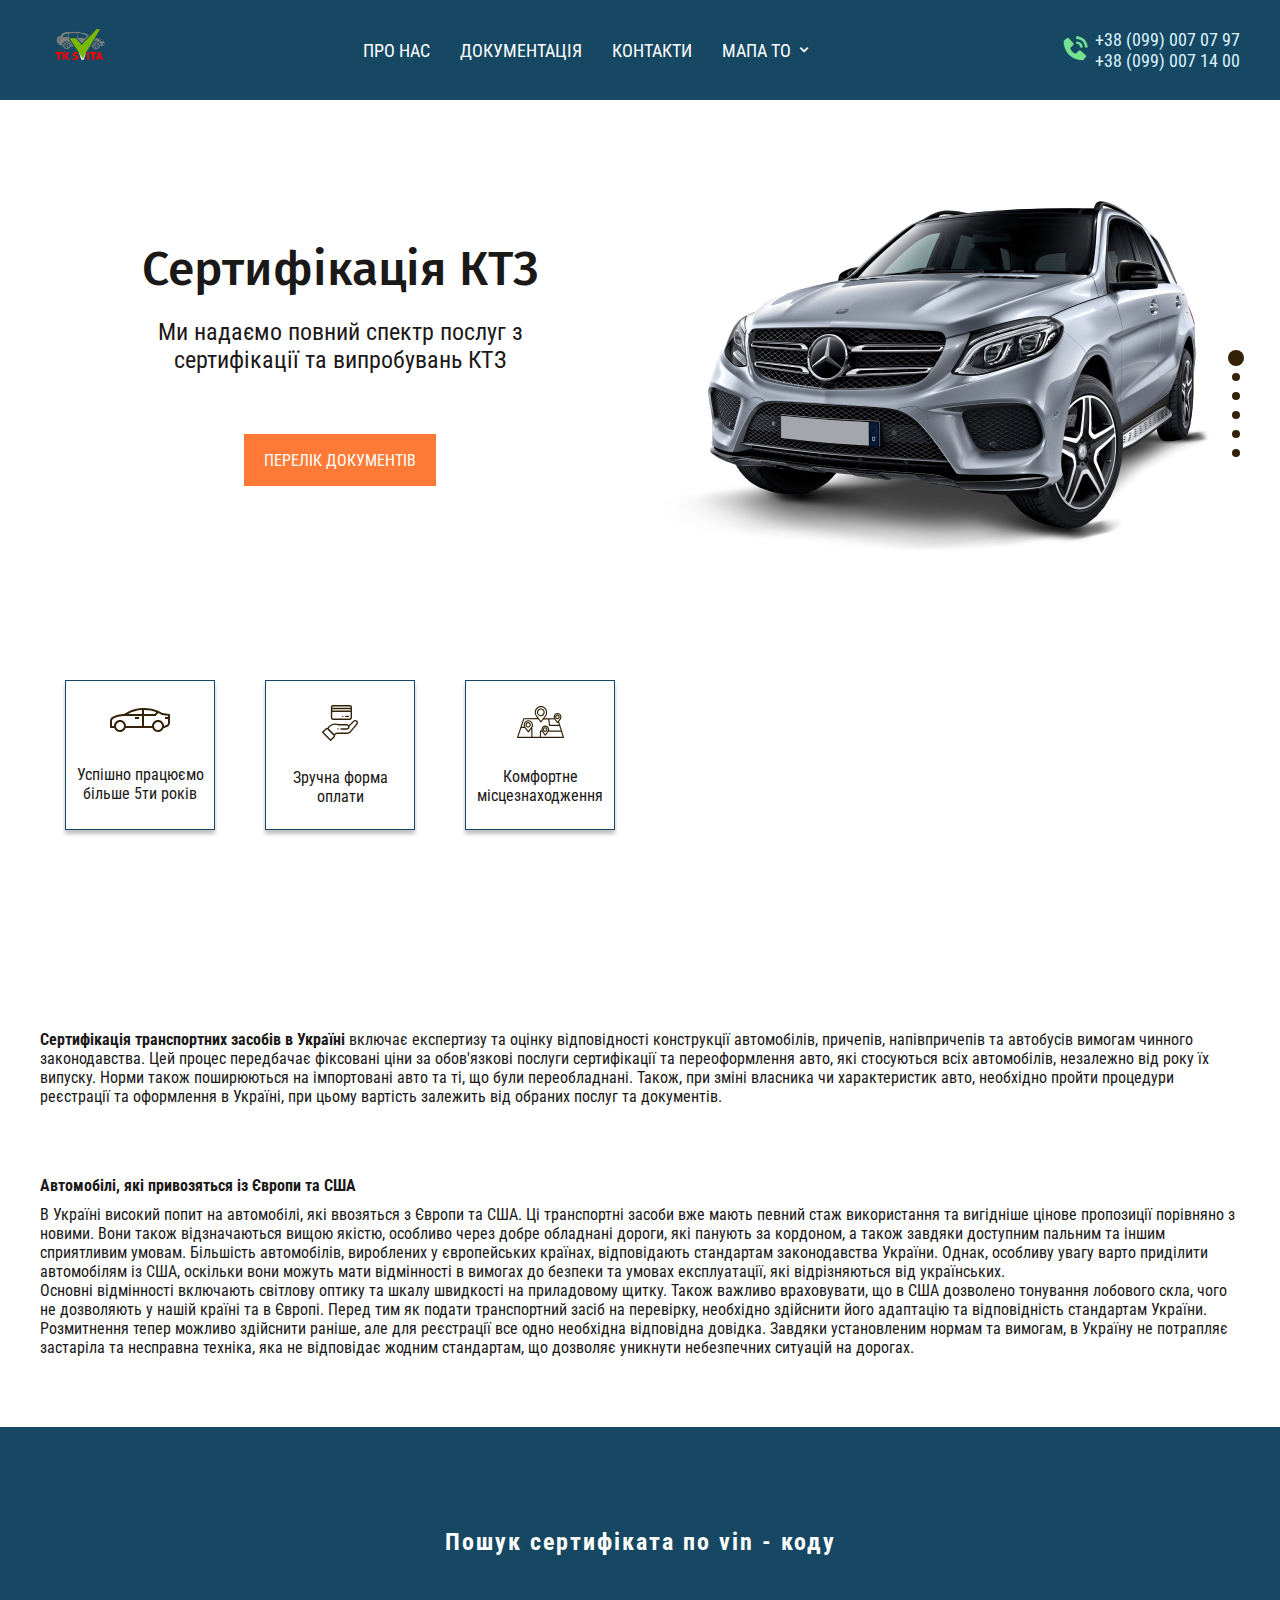
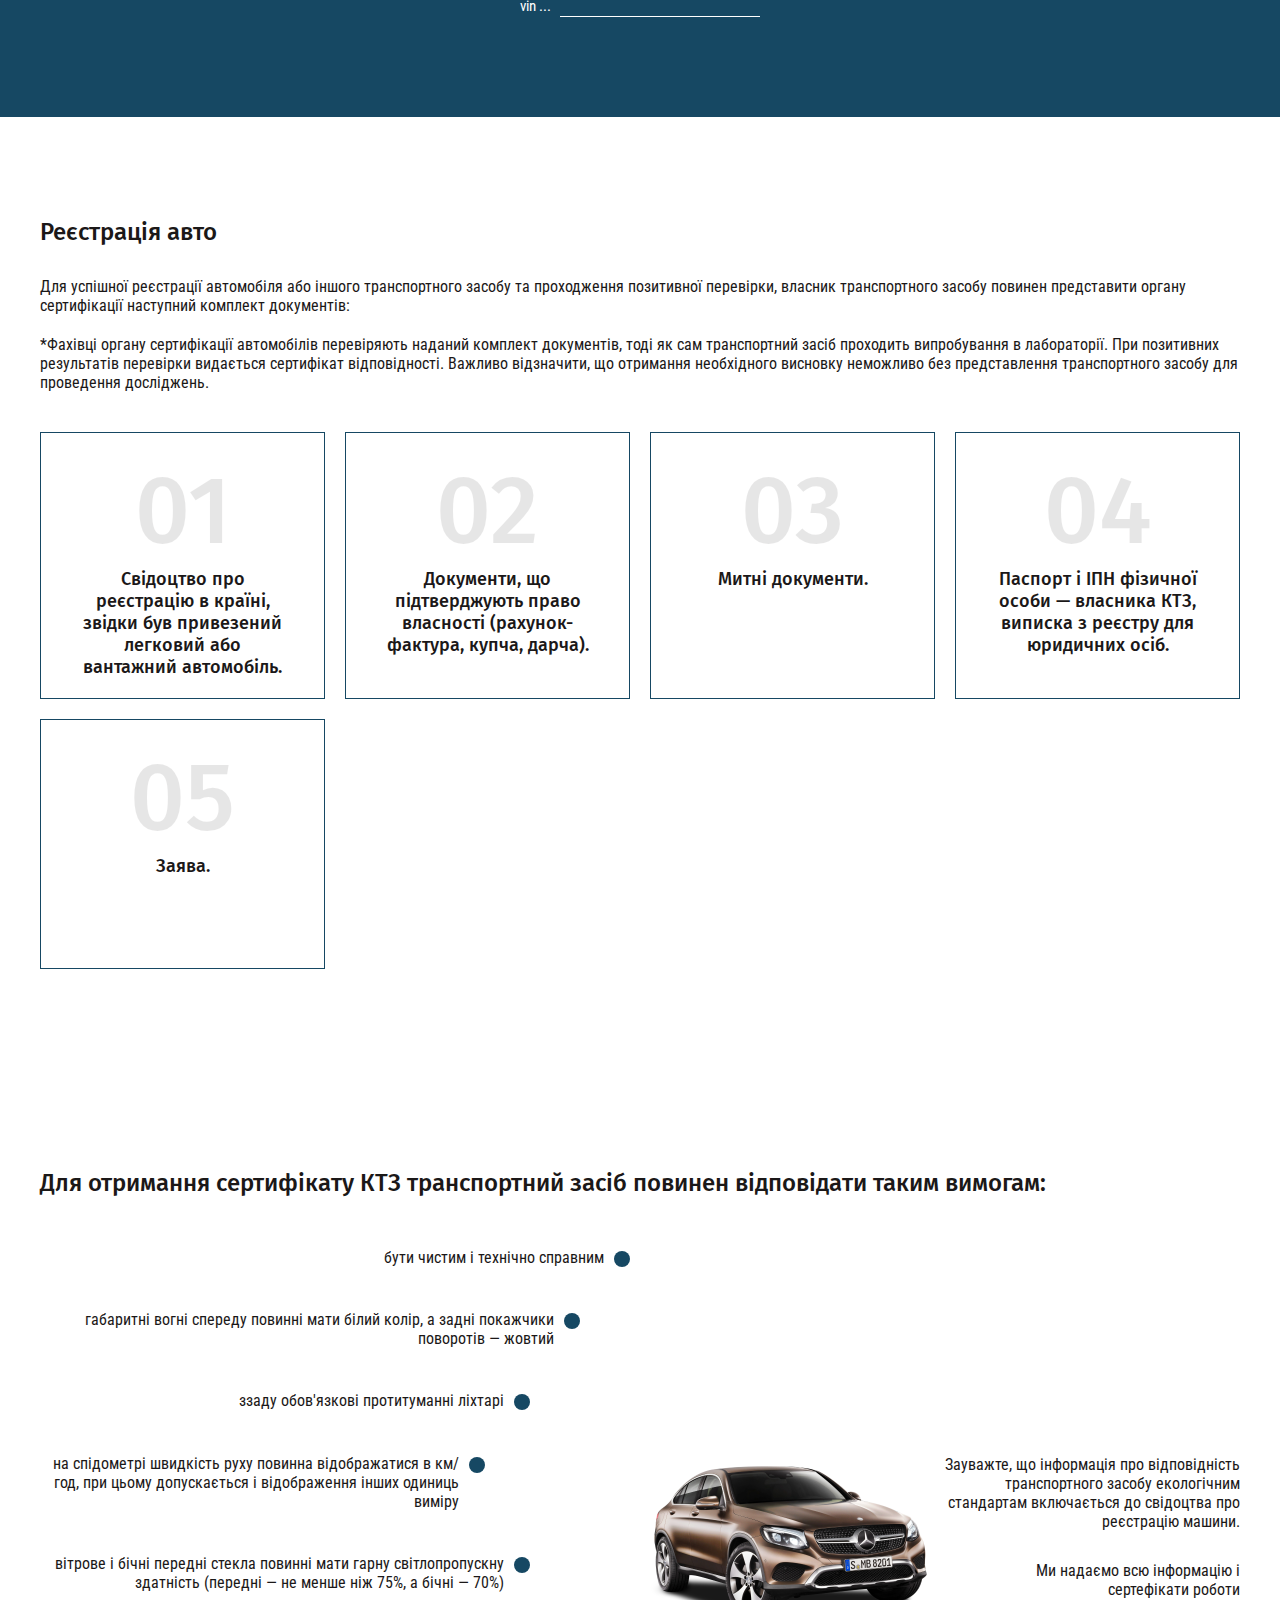
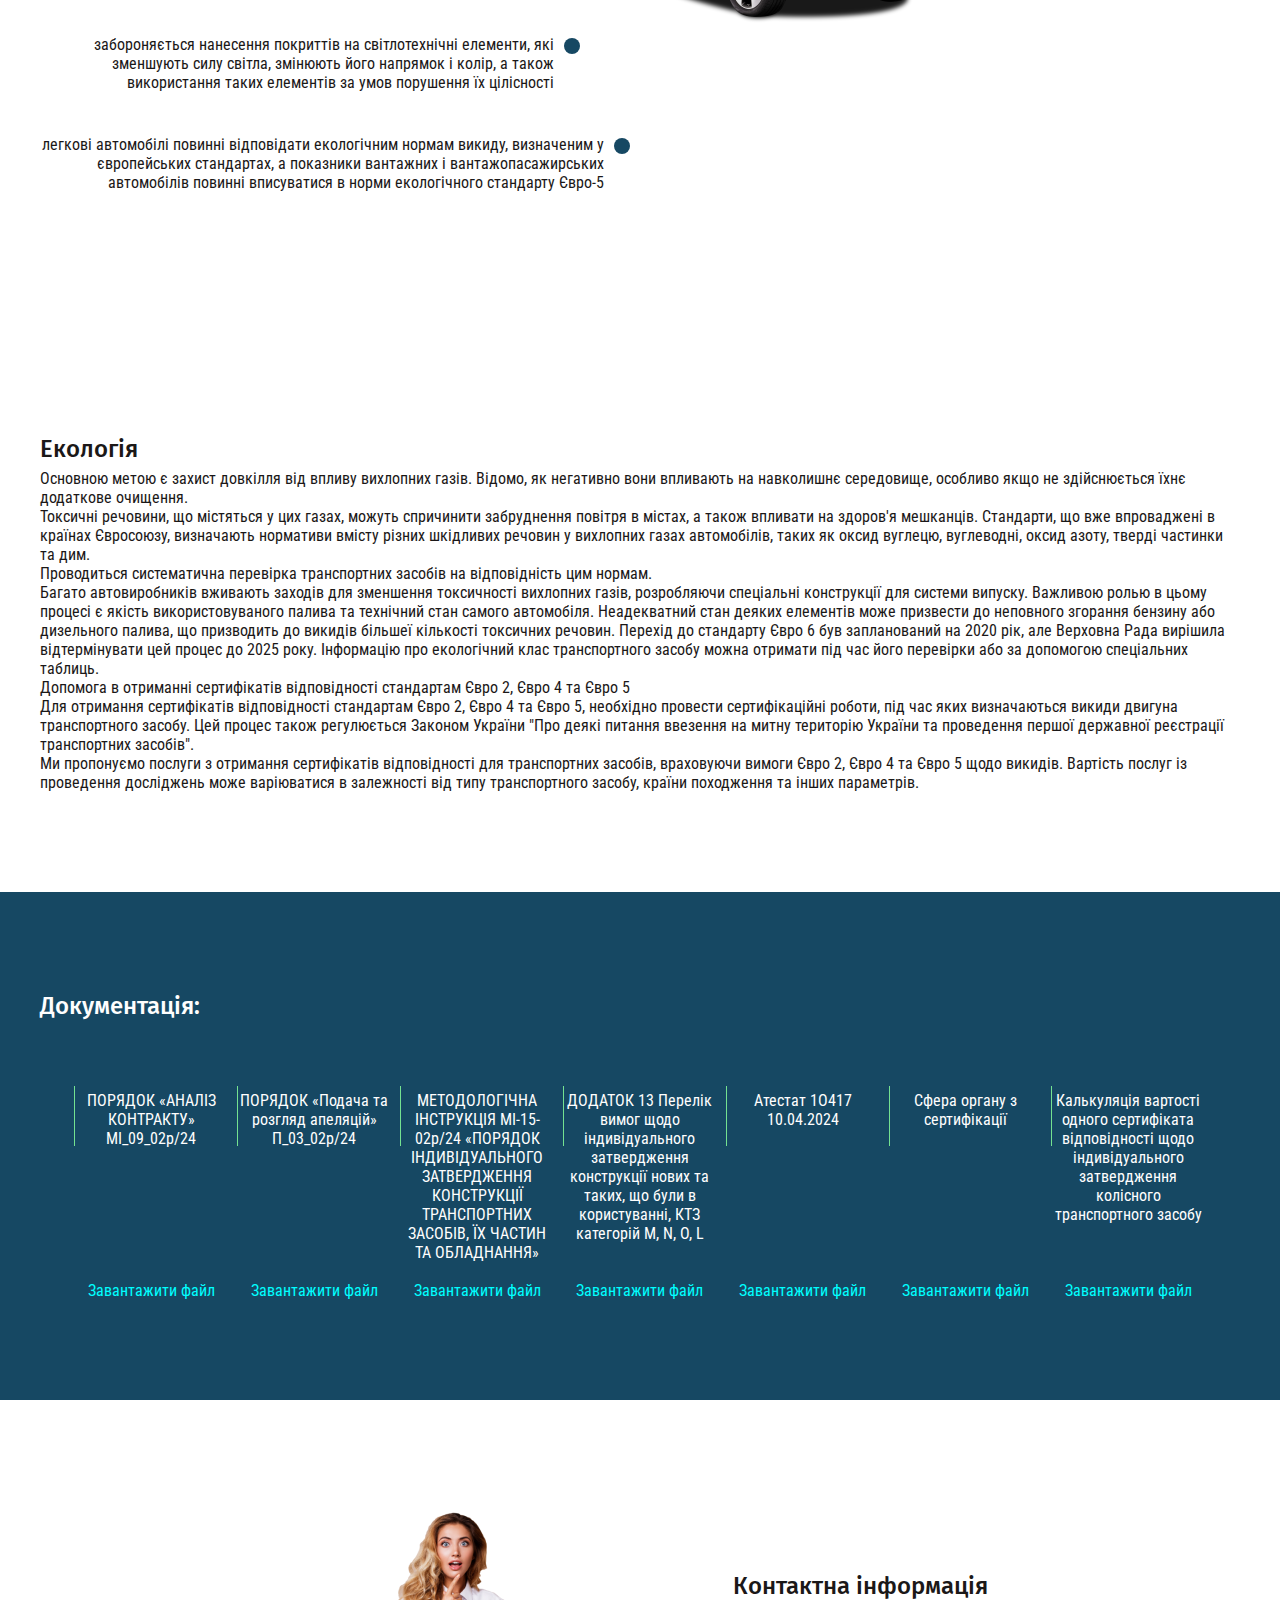
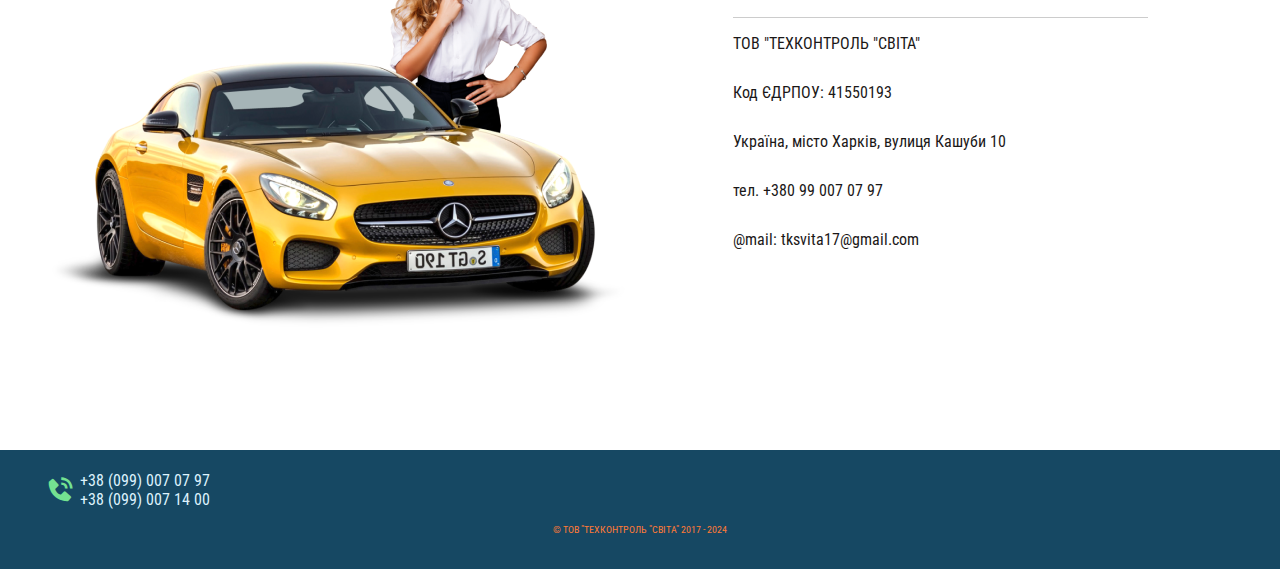
<file: index.html>
<!DOCTYPE html>
<html lang="en">
<head>
  <meta charset="UTF-8">
  <meta name="viewport" content="width=device-width, initial-scale=1.0">
  <meta http-equiv="X-UA-Compatible" content="ie=edge">
  <link rel="stylesheet" href="https://cdn.jsdelivr.net/npm/boxicons@latest/css/boxicons.min.css">
  <link rel="preconnect" href="https://fonts.gstatic.com">
  <link href="https://fonts.googleapis.com/css2?family=Fira+Sans:wght@200;300;400;500;600;700;800;900&family=Roboto+Condensed&display=swap" rel="stylesheet">
  <link rel="shortcut icon" href="images/bxs-truck.svg">
  <title>Сертифікація транспорту в Україні. ТОВ "ТК "СВІТА"</title>
  <link rel="stylesheet" href="css/reset.css">
  <link rel="stylesheet" href="css/slick.css">
  <link rel="stylesheet" href="css/jquery.fancybox.css">
  <link rel="stylesheet" href="css/style.css">
</head>
<body>
  
<header class="header">
  <div class="container">
    <div class="header__inner">
      <a href="#!" class="logo">
        <img src="images/Group.png" alt="Logo" class="logo__link">
      </a>
      <nav class="menu">
        <button class="menu__btn"></button>
        <ul class="menu__list">
          <li class="menu__item"><a href="#about" class="nemu__list-link">ПРО НАС</a></li>
          <li class="menu__item"><a href="#documents" class="nemu__list-link">ДОКУМЕНТАЦІЯ</a></li>
          <li class="menu__item"><a href="#contacts" class="nemu__list-link">КОНТАКТИ</a></li>
          <li class="menu__item dropdown" id="dropdown">
            <a href="#!" class="nemu__list-link">мапа ТО
            <i class='bx bx-chevron-down'></i>
            </a>
            <div class="dropdown-content">
              <a href="lviv.html">Львівська обл.</a>
              <a href="ivfr.html">Івано-Франківська обл.</a>
              <a href="kharkiv.html">Харківська обл.</a>
              <a href="poltava.html">Полтавська обл.</a>
              <a href="donetsk.html">Донецька обл.</a>
              <a href="khmelnytskyi.html">Хмельницька обл.</a>
              <a href="odessa.html">Одеська обл.</a>
              <a href="chernihivska.html">Чернігівська обл.</a>
              <a href="ternopilska.html">Тернопільська обл.</a>
          </div>
          </li>
        </ul>
      </nav>
      <div class="phone">
        <div class="phone-icon">
          <i class='bx bxs-phone-call' style='color:#74e291'  ></i>
        </div>
        <div class="phone_num">
          <a href="tel:+380990070797">+38 (099) 007 07 97</a>
          <a href="tel:+380990071400">+38 (099) 007 14 00</a>
        </div>
      </div>
    </div>
  </div>
</header>

<section class="top">
  <div class="container">
    <div class="top__heading">
      <div class="top__content">
        <a name="about"></a>
        <h1 class="top__title">
          Сертифікація КТЗ
        </h1>
        <p class="top__text">
          Ми надаємо повний спектр послуг з сертифікації та випробувань КТЗ
        </p>
        <a href="#documents" class="application-btn">ПЕРЕЛІК ДОКУМЕНТІВ</a>
      </div>
      <div class="top__slider">
        <div class="top__slider-item">
          <img src="images/slider1.jpg" alt="" class="top__slider-images">
        </div>
        <div class="top__slider-item">
          <img src="images/slider2.png" alt="" class="top__slider-images">
        </div>
        <div class="top__slider-item">
          <img src="images/slider3.png" alt="" class="top__slider-images">
        </div>
        <div class="top__slider-item">
          <img src="images/slider4.jpg" alt="" class="top__slider-images">
        </div>
        <div class="top__slider-item">
          <img src="images/slider5.png" alt="" class="top__slider-images">
        </div>
        <div class="top__slider-item">
          <img src="images/slider6.jpg" alt="" class="top__slider-images">
        </div>
        <!-- <div class="top__slider-item">
          <img src="images/slider7.jpg" alt="" class="top__slider-images">
        </div> -->
      </div>
    </div>
    <div class="top__bottom">
      <div class="top__items">
        <div class="top__item">
          <img src="images/surface1.svg" alt="IMG about" class="tip__item-img">
          <p class="top__item-text">
            Успішно працюємо більше 5ти років
          </p>
        </div>
        <div class="top__item">
          <img src="images/surface2.svg" alt="IMG about" class="tip__item-img">
          <p class="top__item-text">
            Зручна форма оплати
          </p>
        </div>
        <div class="top__item">
          <img src="images/surface3.svg" alt="IMG about" class="tip__item-img">
          <p class="top__item-text">
            Комфортне місцезнаходження
          </p>
        </div> 
      </div>
      <!-- <div class="top__links">
        <a href="#!" class="top__link">Условия аренды автомобиля</a>
        <a href="#!" class="top__link">Публичный договор</a>
      </div> -->
    </div>

  </div>
</section>
<section class="certification">
  <div class="container">
    <div class="certification__inner">
      <div class="certification__text-first">
        <p>
          <b>Сертифікація транспортних засобів в Україні</b> включає експертизу та оцінку відповідності конструкції автомобілів, причепів, напівпричепів та автобусів вимогам чинного законодавства. Цей процес передбачає фіксовані ціни за обов'язкові послуги сертифікації та переоформлення авто, які стосуються всіх автомобілів, незалежно від року їх випуску. Норми також поширюються на імпортовані авто та ті, що були переобладнані. Також, при зміні власника чи характеристик авто, необхідно пройти процедури реєстрації та оформлення в Україні, при цьому вартість залежить від обраних послуг та документів.
        </p>
      </div>
      <div class="certification__text-second">
        <h4>Автомобілі, які привозяться із Європи та США
        </h4>
        <p>В Україні високий попит на автомобілі, які ввозяться з Європи та США. Ці транспортні засоби вже мають певний стаж використання та вигідніше цінове пропозиції порівняно з новими. Вони також відзначаються вищою якістю, особливо через добре обладнані дороги, які панують за кордоном, а також завдяки доступним пальним та іншим сприятливим умовам. Більшість автомобілів, вироблених у європейських країнах, відповідають стандартам законодавства України. Однак, особливу увагу варто приділити автомобілям із США, оскільки вони можуть мати відмінності в вимогах до безпеки та умовах експлуатації, які відрізняються від українських.</p>
        <p>Основні відмінності включають світлову оптику та шкалу швидкості на приладовому щитку. Також важливо враховувати, що в США дозволено тонування лобового скла, чого не дозволяють у нашій країні та в Європі. Перед тим як подати транспортний засіб на перевірку, необхідно здійснити його адаптацію та відповідність стандартам України. Розмитнення тепер можливо здійснити раніше, але для реєстрації все одно необхідна відповідна довідка. Завдяки установленим нормам та вимогам, в Україну не потрапляє застаріла та несправна техніка, яка не відповідає жодним стандартам, що дозволяє уникнути небезпечних ситуацій на дорогах.</p>
      </div>
      <!-- <div class="certification__text-third">
        <h4></h4>
        <p></p>
      </div> -->
    </div>
  </div>
</section>
<section class="search">
  <div class="container">
    <div class="search__inner">
      <div class="search__title">
        <h3>Пошук сертифіката по vin - коду</h3>
      </div>
      <div class="search__block">
        <div class="search__button">
          <p class="search__button-text">vin ...</p>
        </div>
      </div>
    </div>
  </div>
</section>
<section class="rent">
  <div class="container">
    <div class="rent__inner">
      <div class="rent__content">
        <h3 class="rent__title">
          Реєстрація авто
        </h3>
        <p class="rent__text">
          Для успішної реєстрації автомобіля або іншого транспортного засобу та проходження позитивної перевірки, власник транспортного засобу повинен представити органу сертифікації наступний комплект документів:

        </p>
        <p class="rent__text">
          *Фахівці органу сертифікації автомобілів перевіряють наданий комплект документів, тоді як сам транспортний засіб проходить випробування в лабораторії. При позитивних результатів перевірки видається сертифікат відповідності. Важливо відзначити, що отримання необхідного висновку неможливо без представлення транспортного засобу для проведення досліджень.
        </p>
      </div>
      <div class="rent__items">
        <div class="renrt__item">
          <div class="rent__item-num">01</div>
          <p class="rent__item-title">
            Свідоцтво про реєстрацію в країні, звідки був привезений легковий або вантажний автомобіль.
          </p>
   
        </div>
        <div class="renrt__item">
          <div class="rent__item-num">02</div>
          <p class="rent__item-title">
            Документи, що підтверджують право власності (рахунок-фактура, купча, дарча).
          </p>
  
        </div>
        <div class="renrt__item">
          <div class="rent__item-num">03</div>
          <p class="rent__item-title">
            Митні документи.
          </p>
        </div>
        <div class="renrt__item">
          <div class="rent__item-num">04</div>
          <p class="rent__item-title">
            Паспорт і ІПН фізичної особи — власника КТЗ, виписка з реєстру для юридичних осіб.
          </p>
        </div>
        <div class="renrt__item">
          <div class="rent__item-num">05</div>
          <p class="rent__item-title">
            Заява.
          </p>
        </div>

      </div>
      
    </div>
  </div>
</section>
<section class="benefits">
  <div class="container">
    <h3 class="benefits__title">
      Для отримання сертифікату КТЗ транспортний засіб повинен відповідати таким вимогам:
    </h3>
    <div class="benefits__items">
      <ul class="benefits__list">
        <li class="benefits__list-item">бути чистим і технічно справним
        </li>
        <li class="benefits__list-item">габаритні вогні спереду повинні мати білий колір, а задні покажчики поворотів — жовтий
        </li>
        <li class="benefits__list-item">ззаду обов'язкові протитуманні ліхтарі
        </li>
        <li class="benefits__list-item">на спідометрі швидкість руху повинна відображатися в км/год, при цьому допускається і відображення інших одиниць виміру
        </li>
        <li class="benefits__list-item">вітрове і бічні передні стекла повинні мати гарну світлопропускну здатність (передні — не менше ніж 75%, а бічні — 70%)
        </li>
        <li class="benefits__list-item">забороняється нанесення покриттів на світлотехнічні елементи, які зменшують силу світла, змінюють його напрямок і колір, а також використання таких елементів за умов порушення їх цілісності
        </li>
        <li class="benefits__list-item">легкові автомобілі повинні відповідати екологічним нормам викиду, визначеним у європейських стандартах, а показники вантажних і вантажопасажирських автомобілів повинні вписуватися в норми екологічного стандарту Євро-5
        </li>
      </ul>
      <img src="images/benefits-img1.png" alt="Car images" class="benefits__images">
      <div class="benefits__content">
        <p class="benefits__text">Зауважте, що інформація про відповідність транспортного засобу екологічним стандартам включається до свідоцтва про реєстрацію машини.
        </p>
        <p class="benefits__text">Ми надаємо всю інформацію і сертефікати роботи</p>

      </div>
    </div>
  </div>
</section>
<section class="ecology">
  <div class="container">
    <h3 class="ecology__title">Екологія</h3>
    <div class="ecology__inner">
      <p class="ecology__text">
        Основною метою є захист довкілля від впливу вихлопних газів. Відомо, як негативно вони впливають на навколишнє середовище, особливо якщо не здійснюється їхнє додаткове очищення. <br> Токсичні речовини, що містяться у цих газах, можуть спричинити забруднення повітря в містах, а також впливати на здоров'я мешканців. Стандарти, що вже впроваджені в країнах Євросоюзу, визначають нормативи вмісту різних шкідливих речовин у вихлопних газах автомобілів, таких як оксид вуглецю, вуглеводні, оксид азоту, тверді частинки та дим. <br>Проводиться систематична перевірка транспортних засобів на відповідність цим нормам.
      </p>
      <p class="ecology__text">
        Багато автовиробників вживають заходів для зменшення токсичності вихлопних газів, розробляючи спеціальні конструкції для системи випуску. Важливою ролью в цьому процесі є якість використовуваного палива та технічний стан самого автомобіля. Неадекватний стан деяких елементів може призвести до неповного згорання бензину або дизельного палива, що призводить до викидів більшеї кількості токсичних речовин. Перехід до стандарту Євро 6 був запланований на 2020 рік, але Верховна Рада вирішила відтермінувати цей процес до 2025 року. Інформацію про екологічний клас транспортного засобу можна отримати під час його перевірки або за допомогою спеціальних таблиць.
      </p>
      <p class="ecology__text">Допомога в отриманні сертифікатів відповідності стандартам Євро 2, Євро 4 та Євро 5</p>
      <p class="ecology__text">
        Для отримання сертифікатів відповідності стандартам Євро 2, Євро 4 та Євро 5, необхідно провести сертифікаційні роботи, під час яких визначаються викиди двигуна транспортного засобу. Цей процес також регулюється Законом України "Про деякі питання ввезення на митну територію України та проведення першої державної реєстрації транспортних засобів".
      </p>
      <p class="ecology__text">
        Ми пропонуємо послуги з отримання сертифікатів відповідності для транспортних засобів, враховуючи вимоги Євро 2, Євро 4 та Євро 5 щодо викидів. Вартість послуг із проведення досліджень може варіюватися в залежності від типу транспортного засобу, країни походження та інших параметрів.
      </p>
    </div>
  </div>
</section>
<section class="reviews">
  <div class="container">
    <a name="documents"></a>
    <h3 class="reviews__title">
      Документація:
    </h3>
    <div class="reviews__inner">
      <div class="reviews__item">
        <p class="reviews__title-name">ПОРЯДОК
          «АНАЛІЗ КОНТРАКТУ»
          МІ_09_02р/24
        </p>
        <br><a href="files/contractAnalysis.pdf" target="pdf"><span>Завантажити файл</span></a>
      </div>
      <div class="reviews__item">
        <p class="reviews__title-name">ПОРЯДОК
          «Подача та розгляд апеляцій»
          П_03_02р/24
        </p>
        <br><a href="files/appeals.pdf" target="pdf"><span>Завантажити файл</span></a>
      </div>
      <div class="reviews__item">
        <p class="reviews__title-name">МЕТОДОЛОГІЧНА ІНСТРУКЦІЯ
          МІ-15-02р/24
          «ПОРЯДОК ІНДИВІДУАЛЬНОГО ЗАТВЕРДЖЕННЯ КОНСТРУКЦІЇ ТРАНСПОРТНИХ ЗАСОБІВ, ЇХ ЧАСТИН ТА ОБЛАДНАННЯ»
        </p>
        <br><a href="files/constructionsApprovalc.pdf" target="pdf"><span>Завантажити файл</span></a>
      </div>
      <div class="reviews__item">
        <p class="reviews__title-name">ДОДАТОК 13
          Перелік вимог щодо індивідуального затвердження конструкції нових та таких, що були в користуванні, КТЗ категорій M, N, O, L
        </p>
        <br><a href="files/certificationSchemes.pdf" target="pdf"><span>Завантажити файл</span></a>
      </div>
      <div class="reviews__item">
        <p class="reviews__title-name">
          Атестат 1О417 10.04.2024
        </p>
          <br><a href="files/atestat10417.pdf" target="pdf"><span>Завантажити файл</span></a>
      </div>
      <div class="reviews__item">
        <p class="reviews__title-name">
          Сфера органу з сертифікації
        </p>
          <br><a href="files/sfera_organu.pdf" target="pdf"><span>Завантажити файл</span></a>
      </div>
      <div class="reviews__item">
        <p class="reviews__title-name">
          Калькуляція вартості одного сертифіката відповідності щодо індивідуального затвердження колісного транспортного засобу
        </p>
          <br><a href="files/calculation.pdf" target="pdf"><span>Завантажити файл</span></a>
      </div>
    </div>
  </div>
</section>
<section class="feedback">
  <div class="container">
    <div class="feedback__inner">
      <img class="feedback__images" src="images/feedback-img.png" alt="feedback Car image">
      <a name="contacts"></a>
      <div class="feedback__form">
        <h3 class="feedback__title">
          Контактна інформація
        </h3><hr>
        <p class="feedback__text">
          ТОВ "ТЕХКОНТРОЛЬ "СВІТА"
        </p>
        <p class="feedback__text">
          Код ЄДРПОУ: 41550193
        </p>
        <p class="feedback__text">
          Україна, місто Харків, вулиця Кашуби 10
        </p>
        <p class="feedback__text">
          тел. +380 99 007 07 97
        </p>
        <p class="feedback__text">
          @mail: tksvita17@gmail.com
        </p>

<!--        <input class="feedback__input" type="text" placeholder="Ім'я">-->
<!--        <input class="feedback__input" type="text" placeholder="Тлф">-->
<!--        <button class="feedback__btn" type="submit">Заявка</button>-->
      </div>
    </div>
  </div>
</section>

<footer class="footer">
  <div class="container">
    <div class="footer__top">
      <div class="phone-icon">
        <i class='bx bxs-phone-call' style='color:#74e291'  ></i>
      </div>
      <div class="footer__top-num">
        <a href="tel:+380990070797">+38 (099) 007 07 97</a>
        <a href="tel:+380990071400">+38 (099) 007 14 00</a>
      </div>
    </div>
  </div>
  <div class="footer__copyright">
    <p>© ТОВ "ТЕХКОНТРОЛЬ "СВІТА" 2017 - 2024</p>
  </div>
</footer>



  <script src="https://ajax.googleapis.com/ajax/libs/jquery/3.4.1/jquery.min.js"></script>
  <script src="js/slick.min.js"></script>
  <script src="js/jquery.fancybox.min.js"></script>
  <script src="js/main.js"></script>
</body>
</html>
</file>
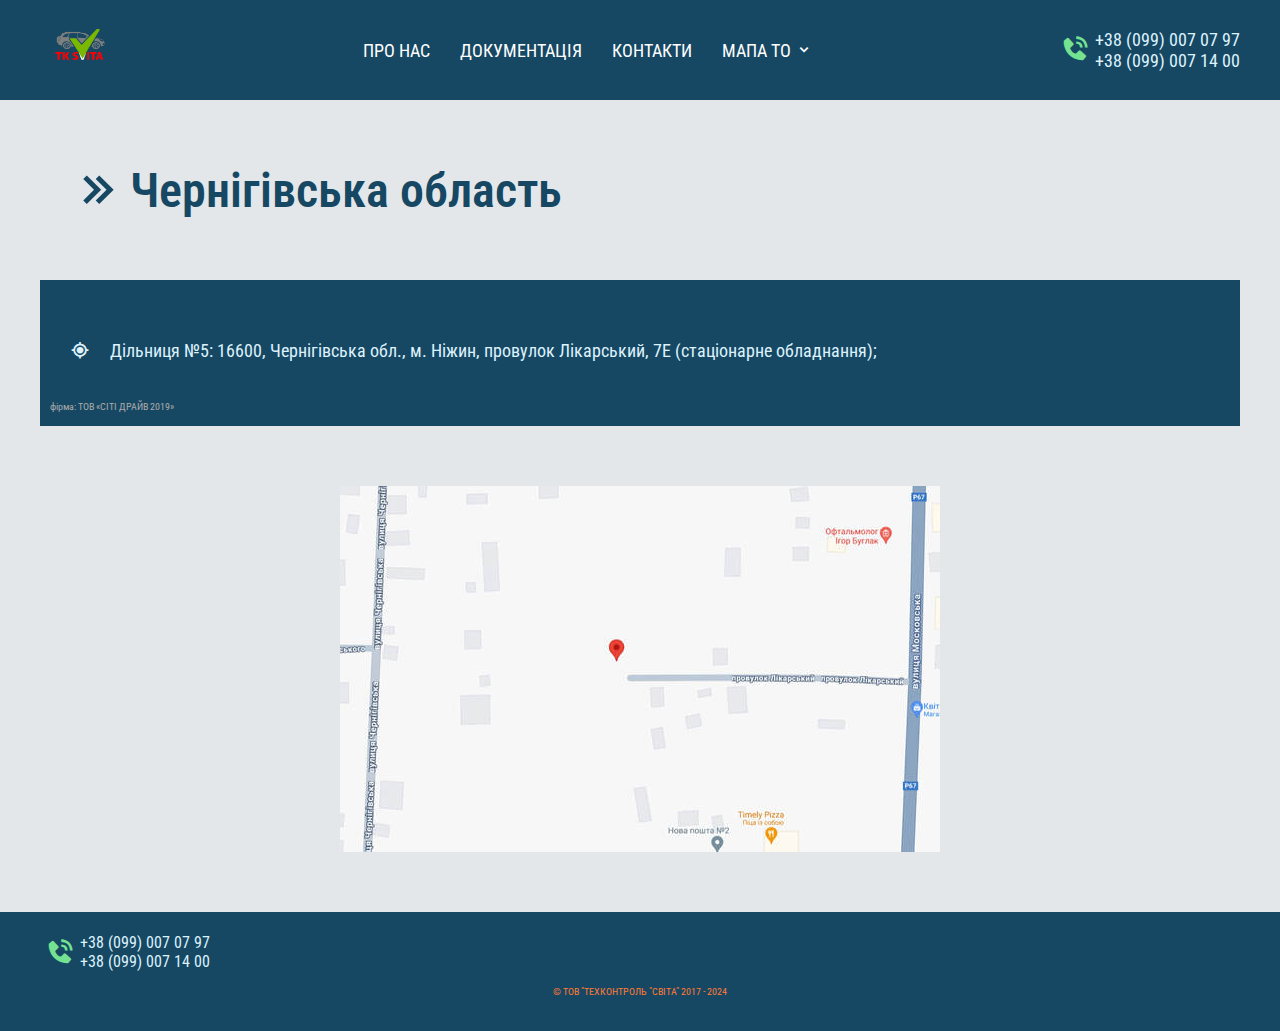
<file: chernihivska.html>
<!DOCTYPE html>
<html lang="en">
<head>
  <meta charset="UTF-8">
  <meta name="viewport" content="width=device-width, initial-scale=1.0">
  <meta http-equiv="X-UA-Compatible" content="ie=edge">
  <link rel="stylesheet" href="https://cdn.jsdelivr.net/npm/boxicons@latest/css/boxicons.min.css">
  <link rel="preconnect" href="https://fonts.gstatic.com">
  <link href="https://fonts.googleapis.com/css2?family=Fira+Sans:wght@200;300;400;500;600;700;800;900&family=Roboto+Condensed&display=swap" rel="stylesheet">
  <link rel="shortcut icon" href="images/bxs-truck.svg">
  <title>Сертифікація транспорту в Україні. ТОВ "ТК "СВІТА"</title>
  <link rel="stylesheet" href="css/reset.css">
  <link rel="stylesheet" href="css/slick.css">
  <link rel="stylesheet" href="css/jquery.fancybox.css">
  <link rel="stylesheet" href="css/style.css">
</head>
<body class="body__town">
  
<header class="header">
  <div class="container">
    <div class="header__inner">
      <a href="index.html" class="logo">
        <img src="images/Group.png" alt="Logo" class="logo__link">
      </a>
      <nav class="menu">
        <button class="menu__btn"></button>
        <ul class="menu__list">
          <li class="menu__item"><a href="#about" class="nemu__list-link">ПРО НАС</a></li>
          <li class="menu__item"><a href="#documents" class="nemu__list-link">ДОКУМЕНТАЦІЯ</a></li>
          <li class="menu__item"><a href="#contacts" class="nemu__list-link">КОНТАКТИ</a></li>
          <li class="menu__item dropdown" id="dropdown">
            <a href="#!" class="nemu__list-link">мапа ТО
            <i class='bx bx-chevron-down'></i>
            </a>
            <div class="dropdown-content">
              <a href="lviv.html">Львівська обл.</a>
              <a href="ivfr.html">Івано-Франківська обл.</a>
              <a href="kharkiv.html">Харківська обл.</a>
              <a href="poltava.html">Полтавська обл.</a>
              <a href="donetsk.html">Донецька обл.</a>
              <a href="khmelnytskyi.html">Хмельницька обл.</a>
              <a href="odessa.html">Одеська обл.</a>
              <a href="chernihivska.html">Чернігівська обл.</a>
              <a href="ternopilska.html">Тернопільська обл.</a>
          </div>
          </li>
        </ul>
      </nav>
      <div class="phone">
        <div class="phone-icon">
          <i class='bx bxs-phone-call' style='color:#74e291'  ></i>
        </div>
        <div class="phone_num">
          <a href="tel:+380990070797">+38 (099) 007 07 97</a>
          <a href="tel:+380990071400">+38 (099) 007 14 00</a>
        </div>
      </div>
    </div>
  </div>
</header>

<section class="town">
    <div class="container">
      <div class="town__block town__block-title">
        <i class='bx bx-chevrons-right'></i>
        <h2 class="block-title--h2">Чернігівська область</h2>
      </div>

      <div class="town__block town__block-address">
        <div class="town--address">
          <div class="town__block-address--i">
            <i class='bx bx-current-location'></i>
          </div>
          <p class="town__block-address--text">
            Дільниця №5: 16600, Чернігівська обл., м. Ніжин, провулок Лікарський, 7Е (стаціонарне обладнання);
          </p>
        </div>
        <div class="address__company-name">
          <p>фірма: ТОВ «СІТІ ДРАЙВ 2019»</p>
        </div>
      </div>
      <div class="town__block">
        <div class="town__block-map">
          <img src="images/maps/chernihivska5.jpg" alt="image map">
        </div>
      </div>
    </div>
</section>

<footer class="footer">
  <div class="container">
    <div class="footer__top">
      <div class="phone-icon">
        <i class='bx bxs-phone-call' style='color:#74e291'  ></i>
      </div>
      <div class="footer__top-num">
        <a href="tel:+380990070797">+38 (099) 007 07 97</a>
        <a href="tel:+380990071400">+38 (099) 007 14 00</a>
      </div>
    </div>
  </div>
  <div class="footer__copyright">
    <p>© ТОВ "ТЕХКОНТРОЛЬ "СВІТА" 2017 - 2024</p>
  </div>
</footer>



  <script src="https://ajax.googleapis.com/ajax/libs/jquery/3.4.1/jquery.min.js"></script>
  <script src="js/slick.min.js"></script>
  <script src="js/jquery.fancybox.min.js"></script>
  <script src="js/main.js"></script>
</body>
</html>
</file>
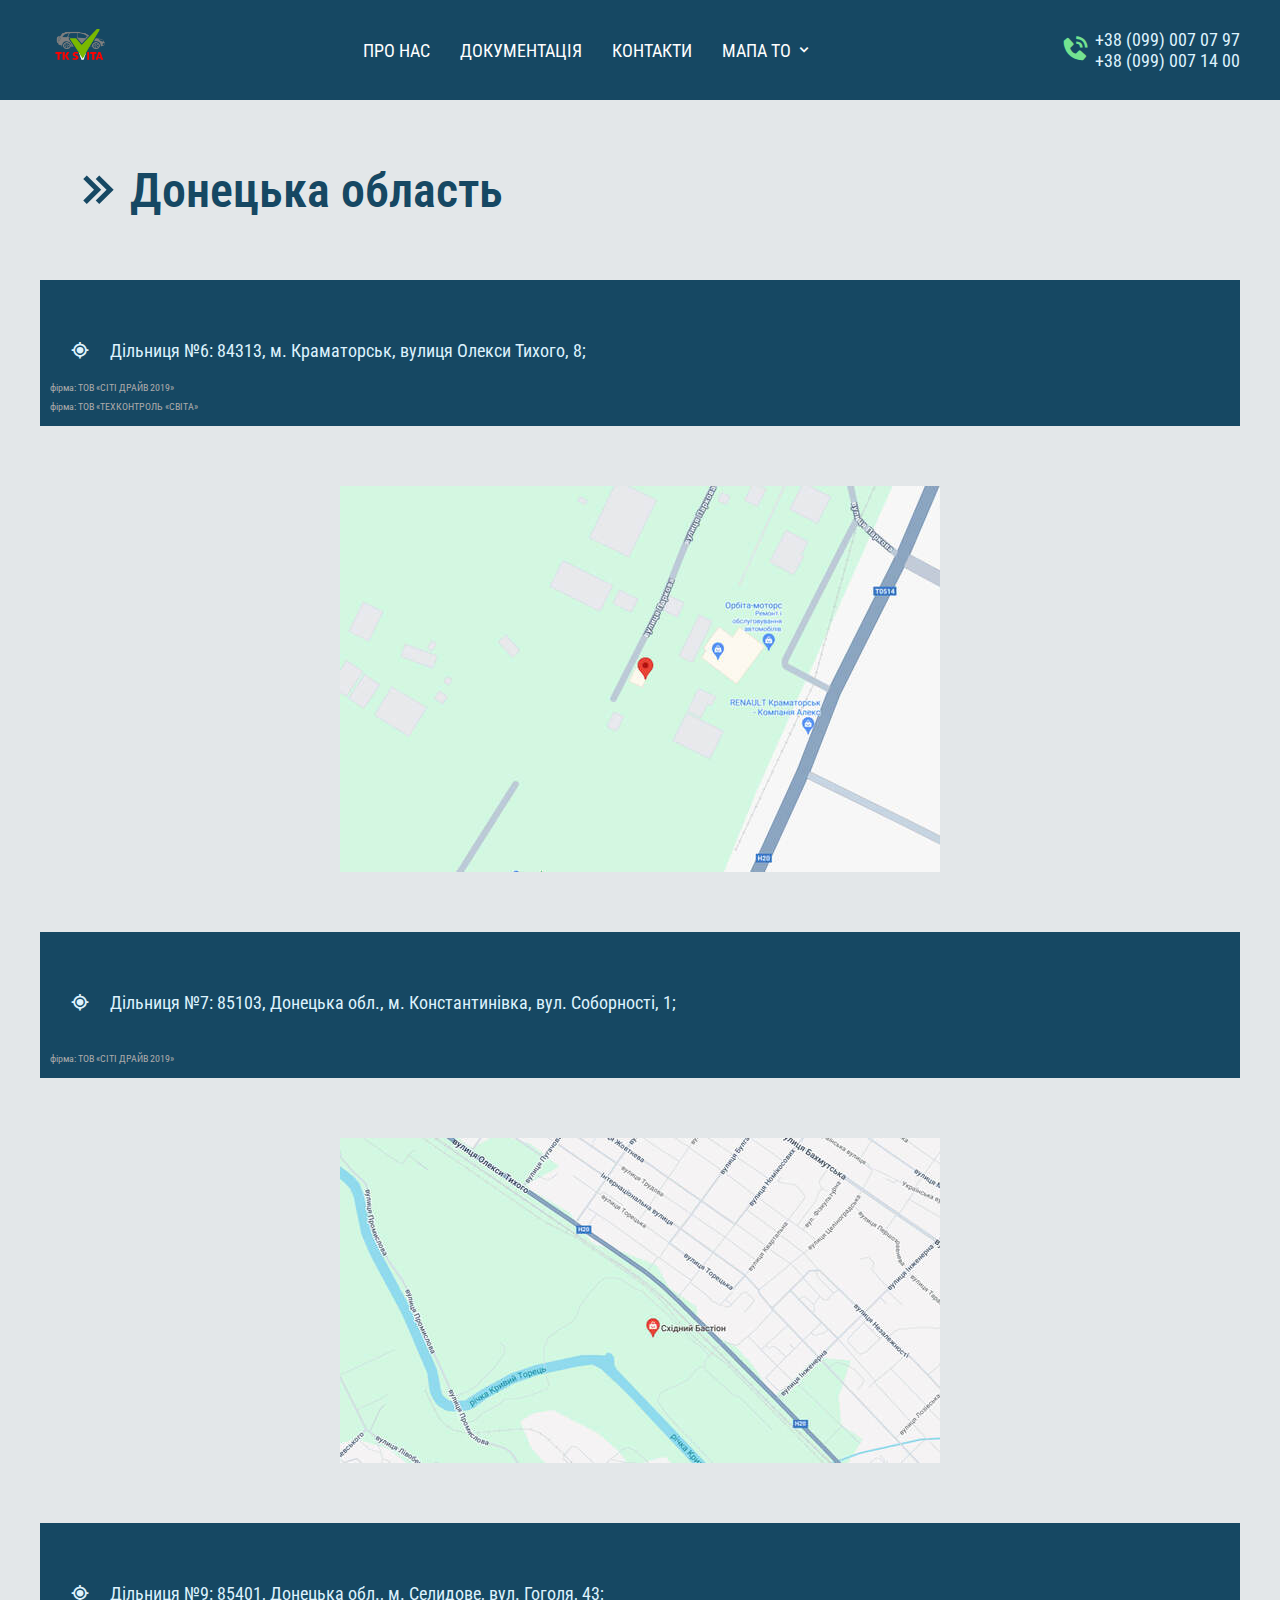
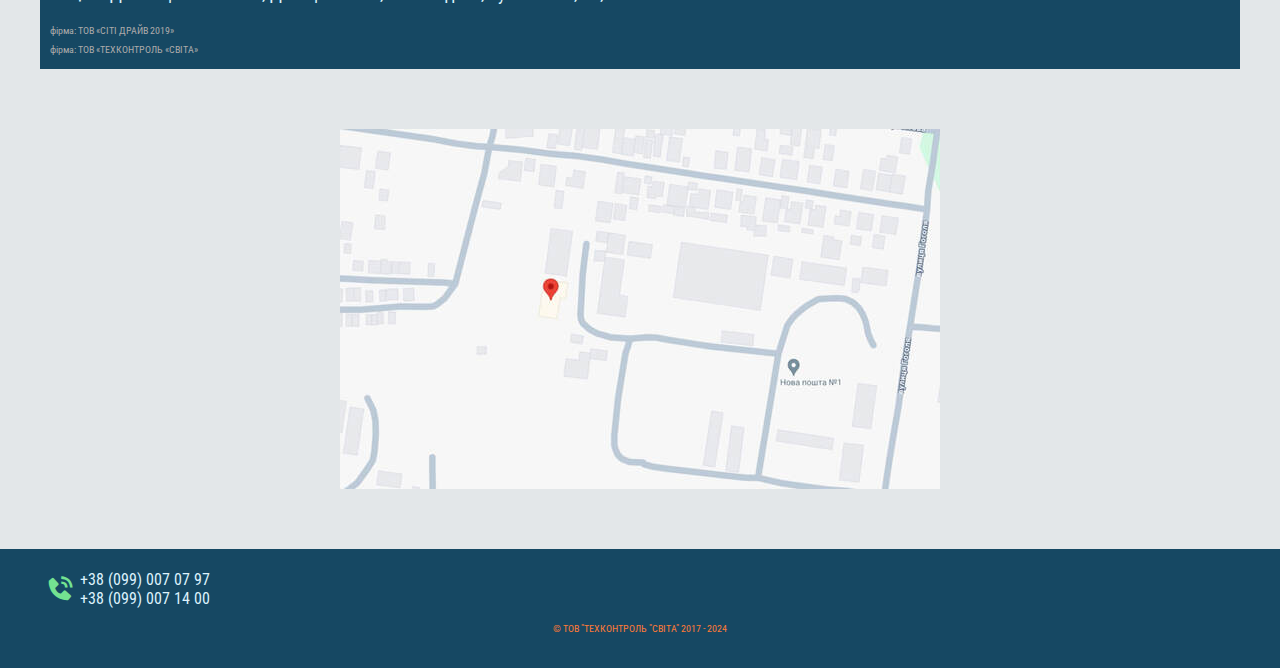
<file: donetsk.html>
<!DOCTYPE html>
<html lang="en">
<head>
  <meta charset="UTF-8">
  <meta name="viewport" content="width=device-width, initial-scale=1.0">
  <meta http-equiv="X-UA-Compatible" content="ie=edge">
  <link rel="stylesheet" href="https://cdn.jsdelivr.net/npm/boxicons@latest/css/boxicons.min.css">
  <link rel="preconnect" href="https://fonts.gstatic.com">
  <link href="https://fonts.googleapis.com/css2?family=Fira+Sans:wght@200;300;400;500;600;700;800;900&family=Roboto+Condensed&display=swap" rel="stylesheet">
  <link rel="shortcut icon" href="images/bxs-truck.svg">
  <title>Сертифікація транспорту в Україні. ТОВ "ТК "СВІТА"</title>
  <link rel="stylesheet" href="css/reset.css">
  <link rel="stylesheet" href="css/slick.css">
  <link rel="stylesheet" href="css/jquery.fancybox.css">
  <link rel="stylesheet" href="css/style.css">
</head>
<body class="body__town">
  
<header class="header">
  <div class="container">
    <div class="header__inner">
      <a href="index.html" class="logo">
        <img src="images/Group.png" alt="Logo" class="logo__link">
      </a>
      <nav class="menu">
        <button class="menu__btn"></button>
        <ul class="menu__list">
          <li class="menu__item"><a href="#about" class="nemu__list-link">ПРО НАС</a></li>
          <li class="menu__item"><a href="#documents" class="nemu__list-link">ДОКУМЕНТАЦІЯ</a></li>
          <li class="menu__item"><a href="#contacts" class="nemu__list-link">КОНТАКТИ</a></li>
          <li class="menu__item dropdown" id="dropdown">
            <a href="#!" class="nemu__list-link">мапа ТО
            <i class='bx bx-chevron-down'></i>
            </a>
            <div class="dropdown-content">
              <a href="lviv.html">Львівська обл.</a>
              <a href="ivfr.html">Івано-Франківська обл.</a>
              <a href="kharkiv.html">Харківська обл.</a>
              <a href="poltava.html">Полтавська обл.</a>
              <a href="donetsk.html">Донецька обл.</a>
              <a href="khmelnytskyi.html">Хмельницька обл.</a>
              <a href="odessa.html">Одеська обл.</a>
              <a href="chernihivska.html">Чернігівська обл.</a>
              <a href="ternopilska.html">Тернопільська обл.</a>
          </div>
          </li>
        </ul>
      </nav>
      <div class="phone">
        <div class="phone-icon">
          <i class='bx bxs-phone-call' style='color:#74e291'  ></i>
        </div>
        <div class="phone_num">
          <a href="tel:+380990070797">+38 (099) 007 07 97</a>
          <a href="tel:+380990071400">+38 (099) 007 14 00</a>
        </div>
      </div>
    </div>
  </div>
</header>

<section class="town">
    <div class="container">
      <div class="town__block town__block-title">
        <i class='bx bx-chevrons-right'></i>
        <h2 class="block-title--h2">Донецька область</h2>
      </div>
      <div class="town__block town__block-address">
        <div class="town--address">
          <div class="town__block-address--i">
            <i class='bx bx-current-location'></i>
          </div>
          <p class="town__block-address--text">
            Дільниця №6: 84313, м. Краматорськ, вулиця Олекси Тихого, 8;
          </p>
        </div>
        <div class="address__company-name">
          <p>фірма: ТОВ «СІТІ ДРАЙВ 2019»</p>
          <p>фірма: ТОВ «ТЕХКОНТРОЛЬ «СВІТА»</p>
        </div>
      </div>
      <div class="town__block">
        <div class="town__block-map">
          <img src="images/maps/donetsk6.jpg" alt="image map">
        </div>
      </div>

      <div class="town__block town__block-address">
        <div class="town--address">
          <div class="town__block-address--i">
            <i class='bx bx-current-location'></i>
          </div>
          <p class="town__block-address--text">
            Дільниця №7: 85103, Донецька обл., м. Константинівка, вул. Соборності, 1;
          </p>
        </div>
        <div class="address__company-name">
          <p>фірма: ТОВ «СІТІ ДРАЙВ 2019»</p>
        </div>
      </div>
      <div class="town__block">
        <div class="town__block-map">
          <img src="images/maps/donetsk7.jpg" alt="image map">
        </div>
      </div>

      <div class="town__block town__block-address">
        <div class="town--address">
          <div class="town__block-address--i">
            <i class='bx bx-current-location'></i>
          </div>
          <p class="town__block-address--text">
            Дільниця №9: 85401, Донецька обл., м. Селидове, вул. Гоголя, 43;
          </p>
        </div>
        <div class="address__company-name">
          <p>фірма: ТОВ «СІТІ ДРАЙВ 2019»</p>
          <p>фірма: ТОВ «ТЕХКОНТРОЛЬ «СВІТА»</p>
        </div>
      </div>
      <div class="town__block">
        <div class="town__block-map">
          <img src="images/maps/donetsk9.jpg" alt="image map">
        </div>
      </div>

      
    </div>
</section>

<footer class="footer">
  <div class="container">
    <div class="footer__top">
      <div class="phone-icon">
        <i class='bx bxs-phone-call' style='color:#74e291'  ></i>
      </div>
      <div class="footer__top-num">
        <a href="tel:+380990070797">+38 (099) 007 07 97</a>
        <a href="tel:+380990071400">+38 (099) 007 14 00</a>
      </div>
    </div>
  </div>
  <div class="footer__copyright">
    <p>© ТОВ "ТЕХКОНТРОЛЬ "СВІТА" 2017 - 2024</p>
  </div>
</footer>



  <script src="https://ajax.googleapis.com/ajax/libs/jquery/3.4.1/jquery.min.js"></script>
  <script src="js/slick.min.js"></script>
  <script src="js/jquery.fancybox.min.js"></script>
  <script src="js/main.js"></script>
</body>
</html>
</file>
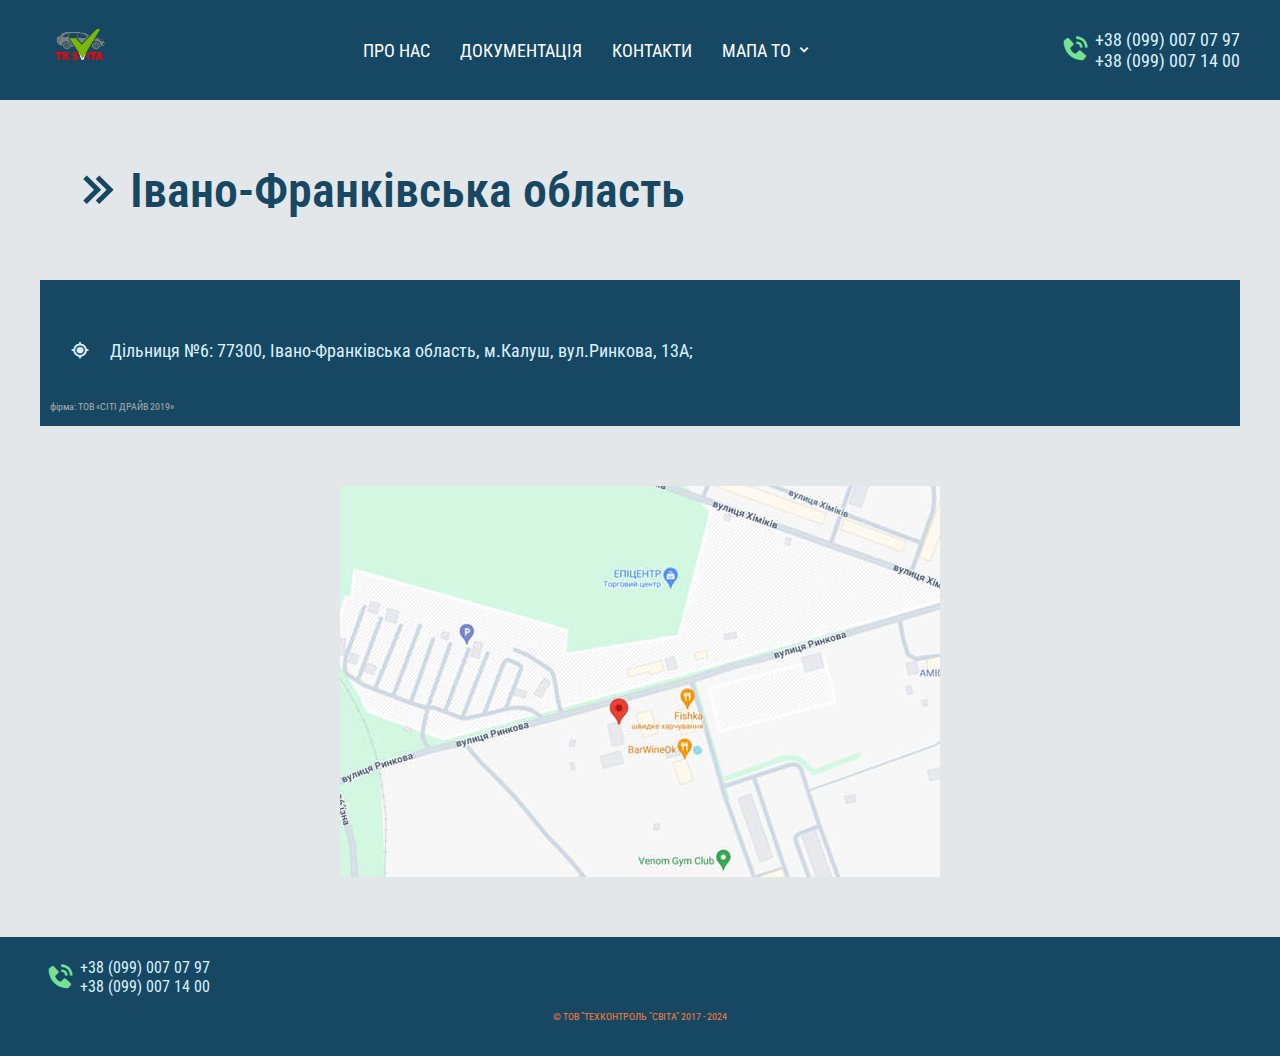
<file: ivfr.html>
<!DOCTYPE html>
<html lang="en">
<head>
  <meta charset="UTF-8">
  <meta name="viewport" content="width=device-width, initial-scale=1.0">
  <meta http-equiv="X-UA-Compatible" content="ie=edge">
  <link rel="stylesheet" href="https://cdn.jsdelivr.net/npm/boxicons@latest/css/boxicons.min.css">
  <link rel="preconnect" href="https://fonts.gstatic.com">
  <link href="https://fonts.googleapis.com/css2?family=Fira+Sans:wght@200;300;400;500;600;700;800;900&family=Roboto+Condensed&display=swap" rel="stylesheet">
  <link rel="shortcut icon" href="images/bxs-truck.svg">
  <title>Сертифікація транспорту в Україні. ТОВ "ТК "СВІТА"</title>
  <link rel="stylesheet" href="css/reset.css">
  <link rel="stylesheet" href="css/slick.css">
  <link rel="stylesheet" href="css/jquery.fancybox.css">
  <link rel="stylesheet" href="css/style.css">
</head>
<body class="body__town">
  
<header class="header">
  <div class="container">
    <div class="header__inner">
      <a href="index.html" class="logo">
        <img src="images/Group.png" alt="Logo" class="logo__link">
      </a>
      <nav class="menu">
        <button class="menu__btn"></button>
        <ul class="menu__list">
          <li class="menu__item"><a href="#about" class="nemu__list-link">ПРО НАС</a></li>
          <li class="menu__item"><a href="#documents" class="nemu__list-link">ДОКУМЕНТАЦІЯ</a></li>
          <li class="menu__item"><a href="#contacts" class="nemu__list-link">КОНТАКТИ</a></li>
          <li class="menu__item dropdown" id="dropdown">
            <a href="#!" class="nemu__list-link">мапа ТО
            <i class='bx bx-chevron-down'></i>
            </a>
            <div class="dropdown-content">
              <a href="lviv.html">Львівська обл.</a>
              <a href="ivfr.html">Івано-Франківська обл.</a>
              <a href="kharkiv.html">Харківська обл.</a>
              <a href="poltava.html">Полтавська обл.</a>
              <a href="donetsk.html">Донецька обл.</a>
              <a href="khmelnytskyi.html">Хмельницька обл.</a>
              <a href="odessa.html">Одеська обл.</a>
              <a href="chernihivska.html">Чернігівська обл.</a>
              <a href="ternopilska.html">Тернопільська обл.</a>
          </div>
          </li>
        </ul>
      </nav>
      <div class="phone">
        <div class="phone-icon">
          <i class='bx bxs-phone-call' style='color:#74e291'  ></i>
        </div>
        <div class="phone_num">
          <a href="tel:+380990070797">+38 (099) 007 07 97</a>
          <a href="tel:+380990071400">+38 (099) 007 14 00</a>
        </div>
      </div>
    </div>
  </div>
</header>

<section class="town">
    <div class="container">
      <div class="town__block town__block-title">
        <i class='bx bx-chevrons-right'></i>
        <h2 class="block-title--h2">Івано-Франківська область</h2>
      </div>

      <div class="town__block town__block-address">
        <div class="town--address">
          <div class="town__block-address--i">
            <i class='bx bx-current-location'></i>
          </div>
          <p class="town__block-address--text">
            Дільниця №6: 77300, Івано-Франківська область, м.Калуш, вул.Ринкова, 13А;
          </p>
        </div>
        <div class="address__company-name">
          <p>фірма: ТОВ «СІТІ ДРАЙВ 2019»</p>
        </div>
      </div>
      <div class="town__block">
        <div class="town__block-map">
          <img src="images/maps/infr.jpg" alt="image map">
        </div>
      </div>
    </div>
</section>

<footer class="footer">
  <div class="container">
    <div class="footer__top">
      <div class="phone-icon">
        <i class='bx bxs-phone-call' style='color:#74e291'  ></i>
      </div>
      <div class="footer__top-num">
        <a href="tel:+380990070797">+38 (099) 007 07 97</a>
        <a href="tel:+380990071400">+38 (099) 007 14 00</a>
      </div>
    </div>
  </div>
  <div class="footer__copyright">
    <p>© ТОВ "ТЕХКОНТРОЛЬ "СВІТА" 2017 - 2024</p>
  </div>
</footer>



  <script src="https://ajax.googleapis.com/ajax/libs/jquery/3.4.1/jquery.min.js"></script>
  <script src="js/slick.min.js"></script>
  <script src="js/jquery.fancybox.min.js"></script>
  <script src="js/main.js"></script>
</body>
</html>
</file>
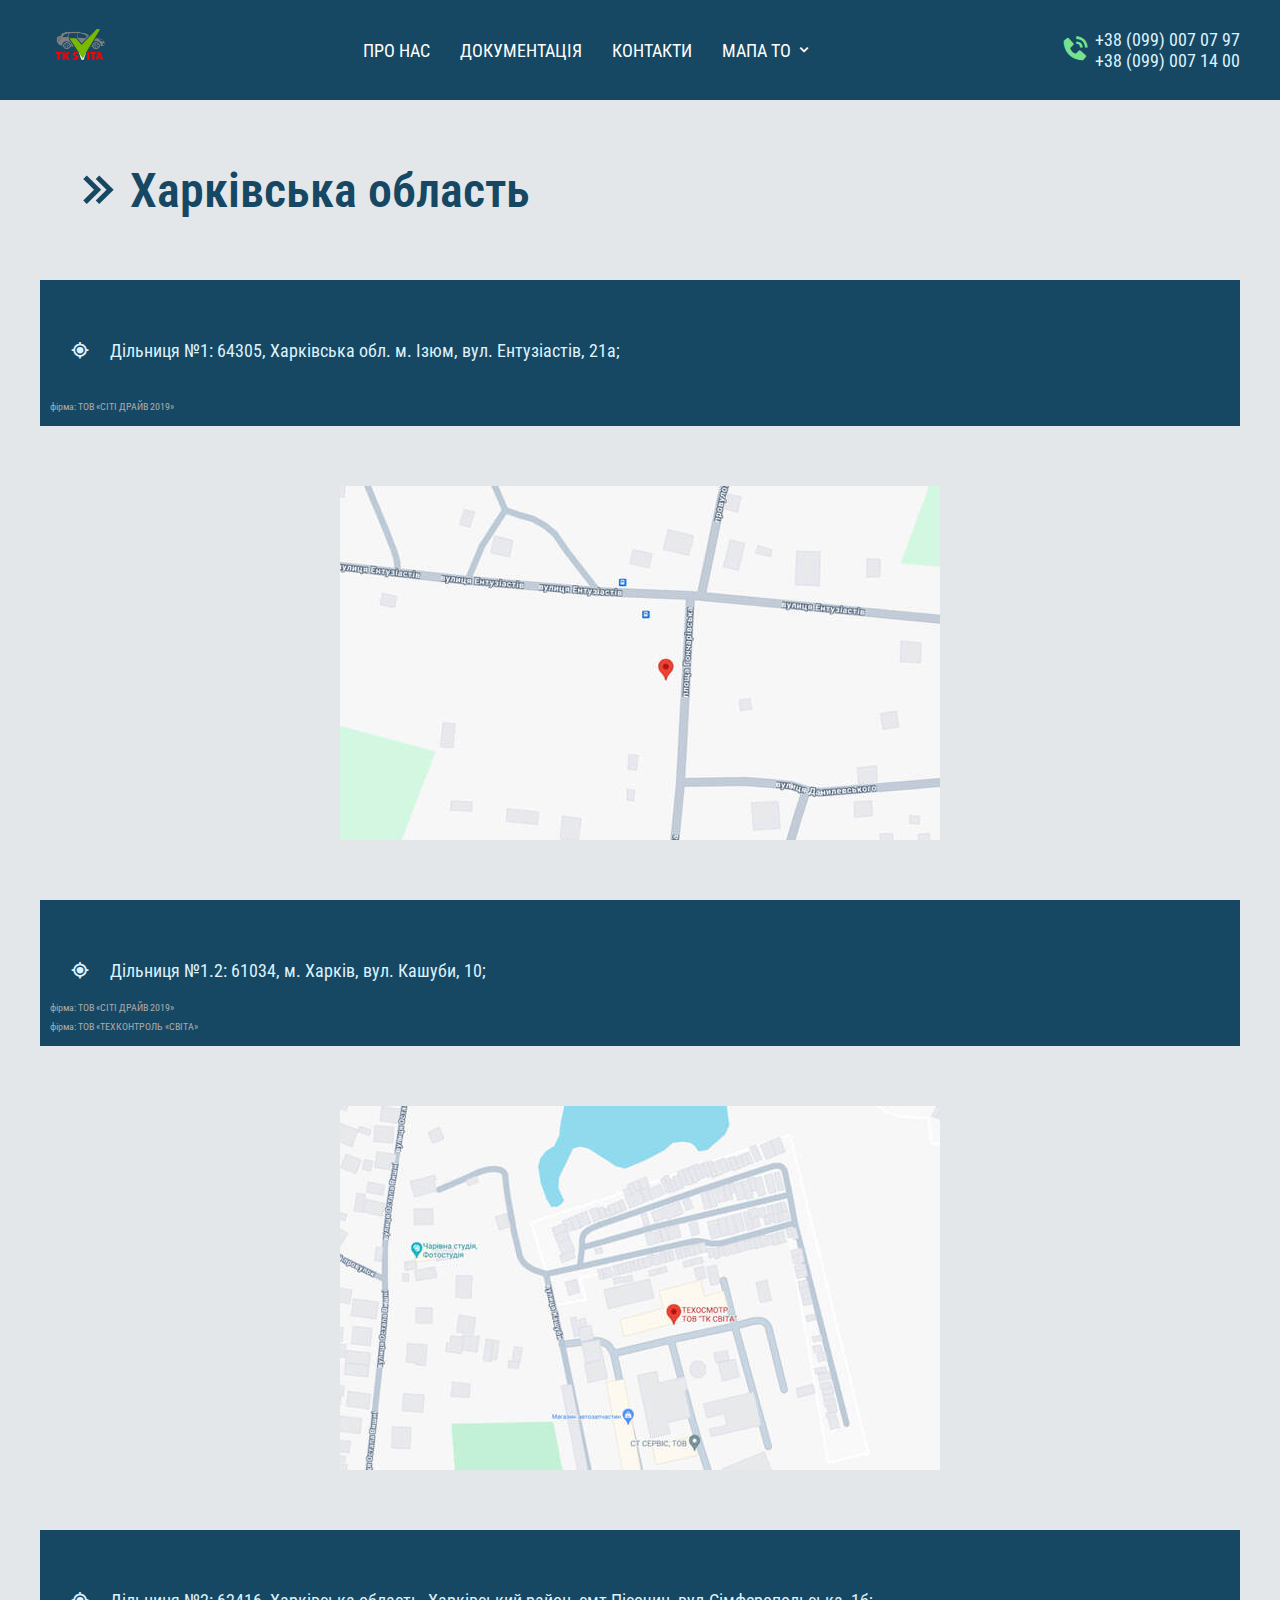
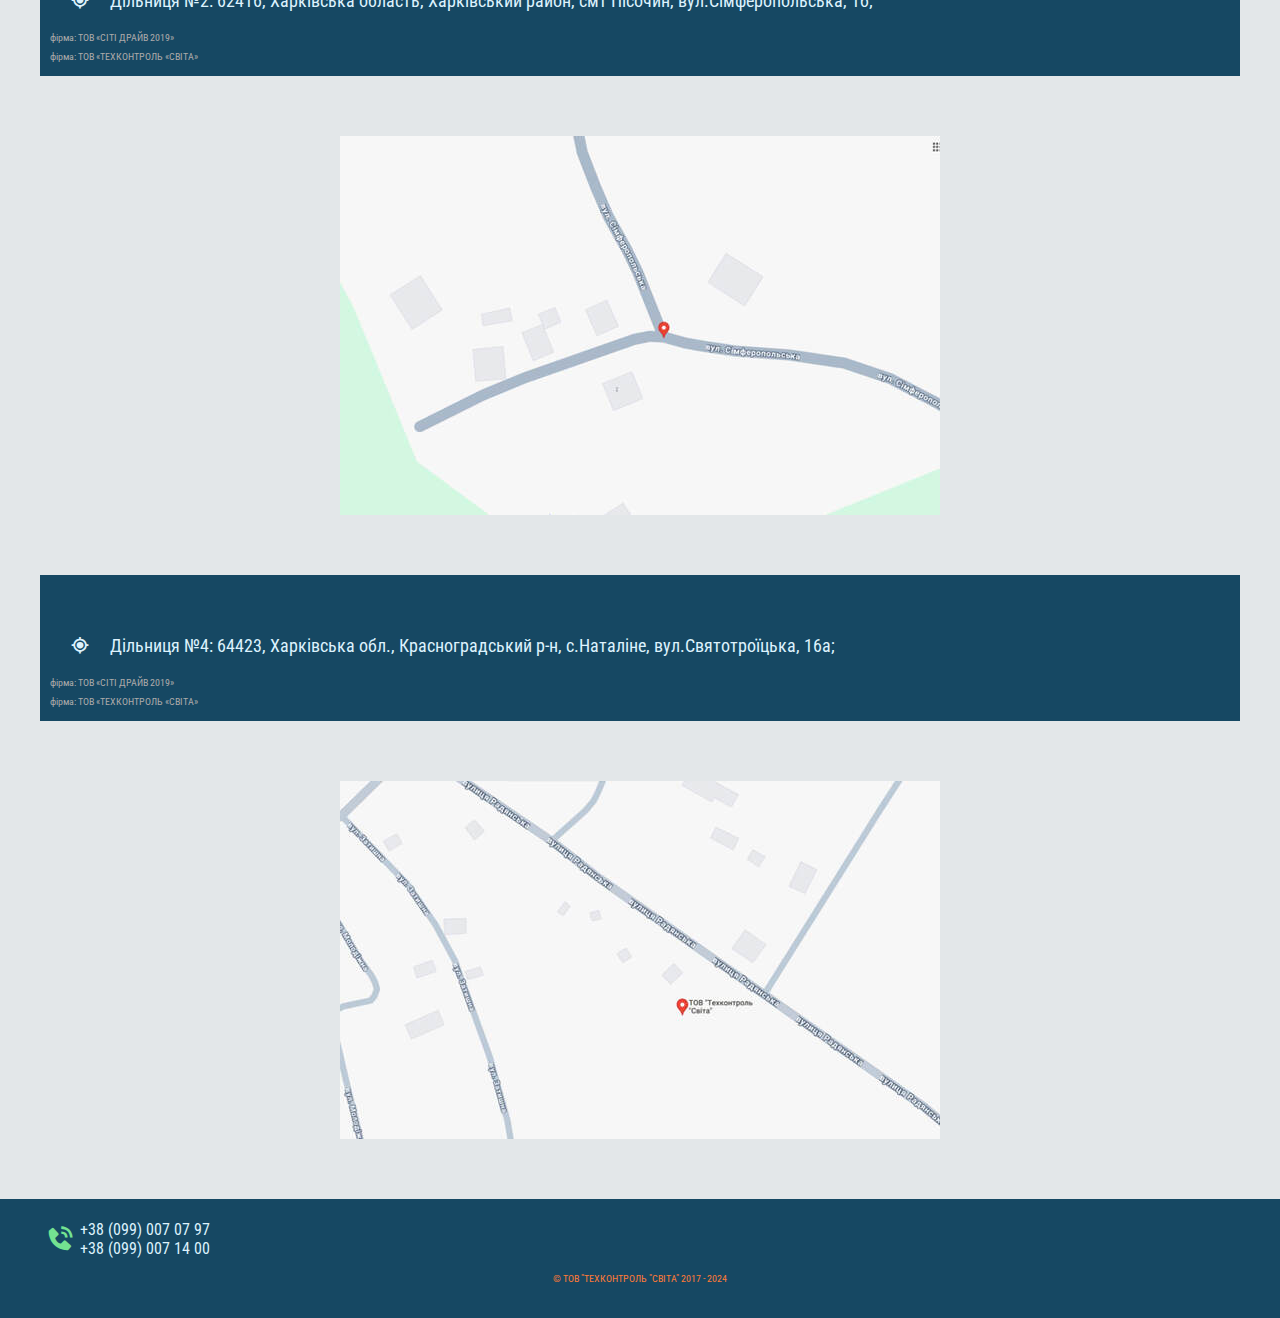
<file: kharkiv.html>
<!DOCTYPE html>
<html lang="en">
<head>
  <meta charset="UTF-8">
  <meta name="viewport" content="width=device-width, initial-scale=1.0">
  <meta http-equiv="X-UA-Compatible" content="ie=edge">
  <link rel="stylesheet" href="https://cdn.jsdelivr.net/npm/boxicons@latest/css/boxicons.min.css">
  <link rel="preconnect" href="https://fonts.gstatic.com">
  <link href="https://fonts.googleapis.com/css2?family=Fira+Sans:wght@200;300;400;500;600;700;800;900&family=Roboto+Condensed&display=swap" rel="stylesheet">
  <link rel="shortcut icon" href="images/bxs-truck.svg">
  <title>Сертифікація транспорту в Україні. ТОВ "ТК "СВІТА"</title>
  <link rel="stylesheet" href="css/reset.css">
  <link rel="stylesheet" href="css/slick.css">
  <link rel="stylesheet" href="css/jquery.fancybox.css">
  <link rel="stylesheet" href="css/style.css">
</head>
<body class="body__town">
  
<header class="header">
  <div class="container">
    <div class="header__inner">
      <a href="index.html" class="logo">
        <img src="images/Group.png" alt="Logo" class="logo__link">
      </a>
      <nav class="menu">
        <button class="menu__btn"></button>
        <ul class="menu__list">
          <li class="menu__item"><a href="#about" class="nemu__list-link">ПРО НАС</a></li>
          <li class="menu__item"><a href="#documents" class="nemu__list-link">ДОКУМЕНТАЦІЯ</a></li>
          <li class="menu__item"><a href="#contacts" class="nemu__list-link">КОНТАКТИ</a></li>
          <li class="menu__item dropdown" id="dropdown">
            <a href="#!" class="nemu__list-link">мапа ТО
            <i class='bx bx-chevron-down'></i>
            </a>
            <div class="dropdown-content">
              <a href="lviv.html">Львівська обл.</a>
              <a href="ivfr.html">Івано-Франківська обл.</a>
              <a href="kharkiv.html">Харківська обл.</a>
              <a href="poltava.html">Полтавська обл.</a>
              <a href="donetsk.html">Донецька обл.</a>
              <a href="khmelnytskyi.html">Хмельницька обл.</a>
              <a href="odessa.html">Одеська обл.</a>
              <a href="chernihivska.html">Чернігівська обл.</a>
              <a href="ternopilska.html">Тернопільська обл.</a>
          </div>
          </li>
        </ul>
      </nav>
      <div class="phone">
        <div class="phone-icon">
          <i class='bx bxs-phone-call' style='color:#74e291'  ></i>
        </div>
        <div class="phone_num">
          <a href="tel:+380990070797">+38 (099) 007 07 97</a>
          <a href="tel:+380990071400">+38 (099) 007 14 00</a>
        </div>
      </div>
    </div>
  </div>
</header>

<section class="town">
    <div class="container">
      <div class="town__block town__block-title">
        <i class='bx bx-chevrons-right'></i>
        <h2 class="block-title--h2">Харківська область</h2>
      </div>

      <div class="town__block town__block-address">
        <div class="town--address">
          <div class="town__block-address--i">
            <i class='bx bx-current-location'></i>
          </div>
          <p class="town__block-address--text">
            Дільниця №1: 64305, Харківська обл. м. Ізюм, вул. Ентузіастів, 21а;
          </p>
        </div>
        <div class="address__company-name">
          <p>фірма: ТОВ «СІТІ ДРАЙВ 2019»</p>
        </div>
      </div>
      <div class="town__block">
        <div class="town__block-map">
          <img src="images/maps/kharkiv1.jpg" alt="image map">
        </div>
      </div>
      
      <div class="town__block town__block-address">
        <div class="town--address">
          <div class="town__block-address--i">
            <i class='bx bx-current-location'></i>
          </div>
          <p class="town__block-address--text">
            Дільниця №1.2: 61034, м. Харків, вул. Кашуби, 10;
          </p>
        </div>
        <div class="address__company-name">
          <p>фірма: ТОВ «СІТІ ДРАЙВ 2019»</p>
          <p>фірма: ТОВ «ТЕХКОНТРОЛЬ «СВІТА»</p>
        </div>
      </div>
      <div class="town__block">
        <div class="town__block-map">
          <img src="images/maps/kharkiv1.2.jpg" alt="image map">
        </div>
      </div>

      <div class="town__block town__block-address">
        <div class="town--address">
          <div class="town__block-address--i">
            <i class='bx bx-current-location'></i>
          </div>
          <p class="town__block-address--text">
            Дільниця №2: 62416, Харківська область, Харківський район, смт Пісочин, вул.Сімферопольська, 1б; 
          </p>
        </div>
        <div class="address__company-name">
          <p>фірма: ТОВ «СІТІ ДРАЙВ 2019»</p>
          <p>фірма: ТОВ «ТЕХКОНТРОЛЬ «СВІТА»</p>
        </div>
      </div>
      <div class="town__block">
        <div class="town__block-map">
          <img src="images/maps/kharkiv2.jpg" alt="image map">
        </div>
      </div>

      <div class="town__block town__block-address">
        <div class="town--address">
          <div class="town__block-address--i">
            <i class='bx bx-current-location'></i>
          </div>
          <p class="town__block-address--text">
            Дільниця №4: 64423, Харківська обл., Красноградський р-н, с.Наталіне, вул.Святотроїцька, 16а;
          </p>
        </div>
        <div class="address__company-name">
          <p>фірма: ТОВ «СІТІ ДРАЙВ 2019»</p>
          <p>фірма: ТОВ «ТЕХКОНТРОЛЬ «СВІТА»</p>
        </div>
      </div>
      <div class="town__block">
        <div class="town__block-map">
          <img src="images/maps/kharkiv4.jpg" alt="image map">
        </div>
      </div>

    </div>
</section>

<footer class="footer">
  <div class="container">
    <div class="footer__top">
      <div class="phone-icon">
        <i class='bx bxs-phone-call' style='color:#74e291'  ></i>
      </div>
      <div class="footer__top-num">
        <a href="tel:+380990070797">+38 (099) 007 07 97</a>
        <a href="tel:+380990071400">+38 (099) 007 14 00</a>
      </div>
    </div>
  </div>
  <div class="footer__copyright">
    <p>© ТОВ "ТЕХКОНТРОЛЬ "СВІТА" 2017 - 2024</p>
  </div>
</footer>



  <script src="https://ajax.googleapis.com/ajax/libs/jquery/3.4.1/jquery.min.js"></script>
  <script src="js/slick.min.js"></script>
  <script src="js/jquery.fancybox.min.js"></script>
  <script src="js/main.js"></script>
</body>
</html>
</file>
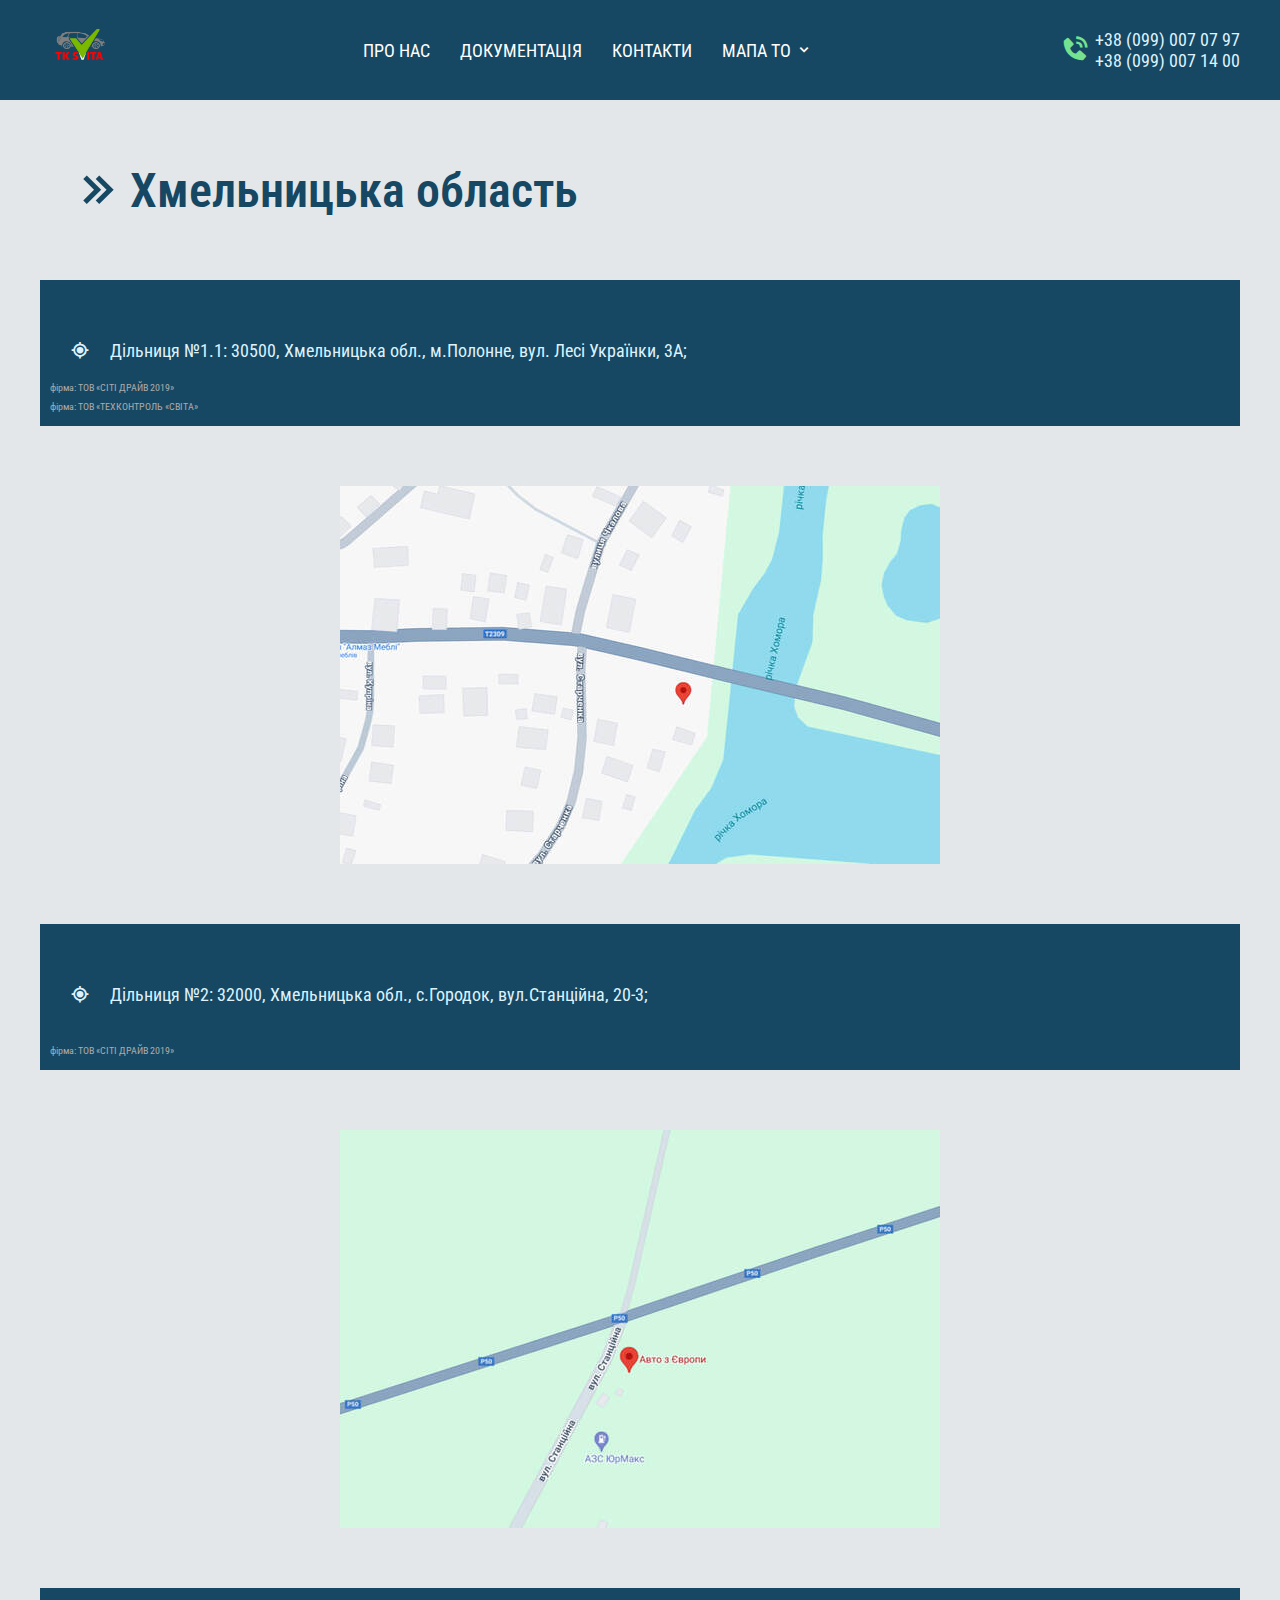
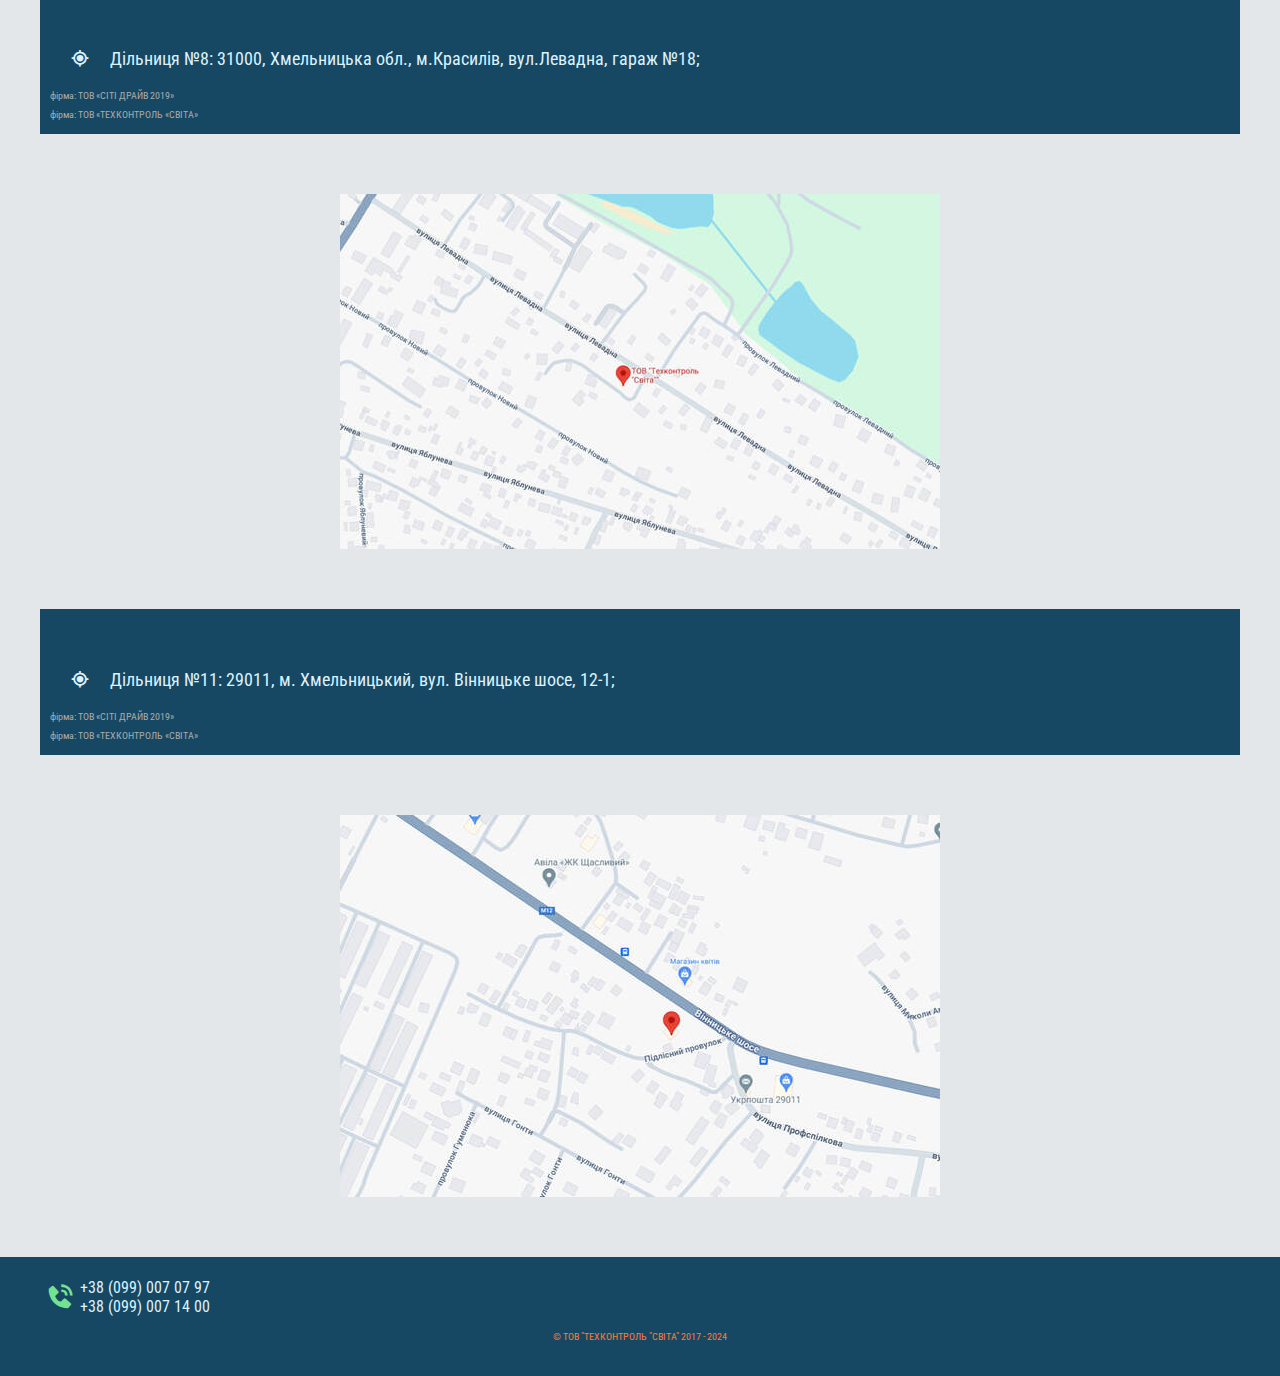
<file: khmelnytskyi.html>
<!DOCTYPE html>
<html lang="en">
<head>
  <meta charset="UTF-8">
  <meta name="viewport" content="width=device-width, initial-scale=1.0">
  <meta http-equiv="X-UA-Compatible" content="ie=edge">
  <link rel="stylesheet" href="https://cdn.jsdelivr.net/npm/boxicons@latest/css/boxicons.min.css">
  <link rel="preconnect" href="https://fonts.gstatic.com">
  <link href="https://fonts.googleapis.com/css2?family=Fira+Sans:wght@200;300;400;500;600;700;800;900&family=Roboto+Condensed&display=swap" rel="stylesheet">
  <link rel="shortcut icon" href="images/bxs-truck.svg">
  <title>Сертифікація транспорту в Україні. ТОВ "ТК "СВІТА"</title>
  <link rel="stylesheet" href="css/reset.css">
  <link rel="stylesheet" href="css/slick.css">
  <link rel="stylesheet" href="css/jquery.fancybox.css">
  <link rel="stylesheet" href="css/style.css">
</head>
<body class="body__town">
  
<header class="header">
  <div class="container">
    <div class="header__inner">
      <a href="index.html" class="logo">
        <img src="images/Group.png" alt="Logo" class="logo__link">
      </a>
      <nav class="menu">
        <button class="menu__btn"></button>
        <ul class="menu__list">
          <li class="menu__item"><a href="#about" class="nemu__list-link">ПРО НАС</a></li>
          <li class="menu__item"><a href="#documents" class="nemu__list-link">ДОКУМЕНТАЦІЯ</a></li>
          <li class="menu__item"><a href="#contacts" class="nemu__list-link">КОНТАКТИ</a></li>
          <li class="menu__item dropdown" id="dropdown">
            <a href="#!" class="nemu__list-link">мапа ТО
            <i class='bx bx-chevron-down'></i>
            </a>
            <div class="dropdown-content">
              <a href="lviv.html">Львівська обл.</a>
              <a href="ivfr.html">Івано-Франківська обл.</a>
              <a href="kharkiv.html">Харківська обл.</a>
              <a href="poltava.html">Полтавська обл.</a>
              <a href="donetsk.html">Донецька обл.</a>
              <a href="khmelnytskyi.html">Хмельницька обл.</a>
              <a href="odessa.html">Одеська обл.</a>
              <a href="chernihivska.html">Чернігівська обл.</a>
              <a href="ternopilska.html">Тернопільська обл.</a>
          </div>
          </li>
        </ul>
      </nav>
      <div class="phone">
        <div class="phone-icon">
          <i class='bx bxs-phone-call' style='color:#74e291'  ></i>
        </div>
        <div class="phone_num">
          <a href="tel:+380990070797">+38 (099) 007 07 97</a>
          <a href="tel:+380990071400">+38 (099) 007 14 00</a>
        </div>
      </div>
    </div>
  </div>
</header>

<section class="town">
    <div class="container">
      <div class="town__block town__block-title">
        <i class='bx bx-chevrons-right'></i>
        <h2 class="block-title--h2">Хмельницька область</h2>
      </div>

      <div class="town__block town__block-address">
        <div class="town--address">
          <div class="town__block-address--i">
            <i class='bx bx-current-location'></i>
          </div>
          <p class="town__block-address--text">
            Дільниця №1.1: 30500, Хмельницька обл., м.Полонне, вул. Лесі Українки, 3А;
          </p>
        </div>
        <div class="address__company-name">
          <p>фірма: ТОВ «СІТІ ДРАЙВ 2019»</p>
          <p>фірма: ТОВ «ТЕХКОНТРОЛЬ «СВІТА»</p>
        </div>
      </div>
      <div class="town__block">
        <div class="town__block-map">
          <img src="images/maps/khmelnytskyi1.1.jpg" alt="image map">
        </div>
      </div>

      <div class="town__block town__block-address">
        <div class="town--address">
          <div class="town__block-address--i">
            <i class='bx bx-current-location'></i>
          </div>
          <p class="town__block-address--text">
            Дільниця №2: 32000, Хмельницька обл., с.Городок, вул.Станційна, 20-3;
          </p>
        </div>
        <div class="address__company-name">
          <p>фірма: ТОВ «СІТІ ДРАЙВ 2019»</p>
        </div>
      </div>
      <div class="town__block">
        <div class="town__block-map">
          <img src="images/maps/khmelnytskyi2.jpg" alt="image map">
        </div>
      </div>

      <div class="town__block town__block-address">
        <div class="town--address">
          <div class="town__block-address--i">
            <i class='bx bx-current-location'></i>
          </div>
          <p class="town__block-address--text">
            Дільниця №8: 31000, Хмельницька обл., м.Красилів, вул.Левадна, гараж №18;
          </p>
        </div>
        <div class="address__company-name">
          <p>фірма: ТОВ «СІТІ ДРАЙВ 2019»</p>
          <p>фірма: ТОВ «ТЕХКОНТРОЛЬ «СВІТА»</p>
        </div>
      </div>
      <div class="town__block">
        <div class="town__block-map">
          <img src="images/maps/khmelnytskyi8.jpg" alt="image map">
        </div>
      </div>

      <div class="town__block town__block-address">
        <div class="town--address">
          <div class="town__block-address--i">
            <i class='bx bx-current-location'></i>
          </div>
          <p class="town__block-address--text">
            Дільниця №11: 29011, м. Хмельницький, вул. Вінницьке шосе, 12-1;
          </p>
        </div>
        <div class="address__company-name">
          <p>фірма: ТОВ «СІТІ ДРАЙВ 2019»</p>
          <p>фірма: ТОВ «ТЕХКОНТРОЛЬ «СВІТА»</p>
        </div>
      </div>
      <div class="town__block">
        <div class="town__block-map">
          <img src="images/maps/khmelnytskyi11.jpg" alt="image map">
        </div>
      </div>

    </div>
</section>

<footer class="footer">
  <div class="container">
    <div class="footer__top">
      <div class="phone-icon">
        <i class='bx bxs-phone-call' style='color:#74e291'  ></i>
      </div>
      <div class="footer__top-num">
        <a href="tel:+380990070797">+38 (099) 007 07 97</a>
        <a href="tel:+380990071400">+38 (099) 007 14 00</a>
      </div>
    </div>
  </div>
  <div class="footer__copyright">
    <p>© ТОВ "ТЕХКОНТРОЛЬ "СВІТА" 2017 - 2024</p>
  </div>
</footer>



  <script src="https://ajax.googleapis.com/ajax/libs/jquery/3.4.1/jquery.min.js"></script>
  <script src="js/slick.min.js"></script>
  <script src="js/jquery.fancybox.min.js"></script>
  <script src="js/main.js"></script>
</body>
</html>
</file>
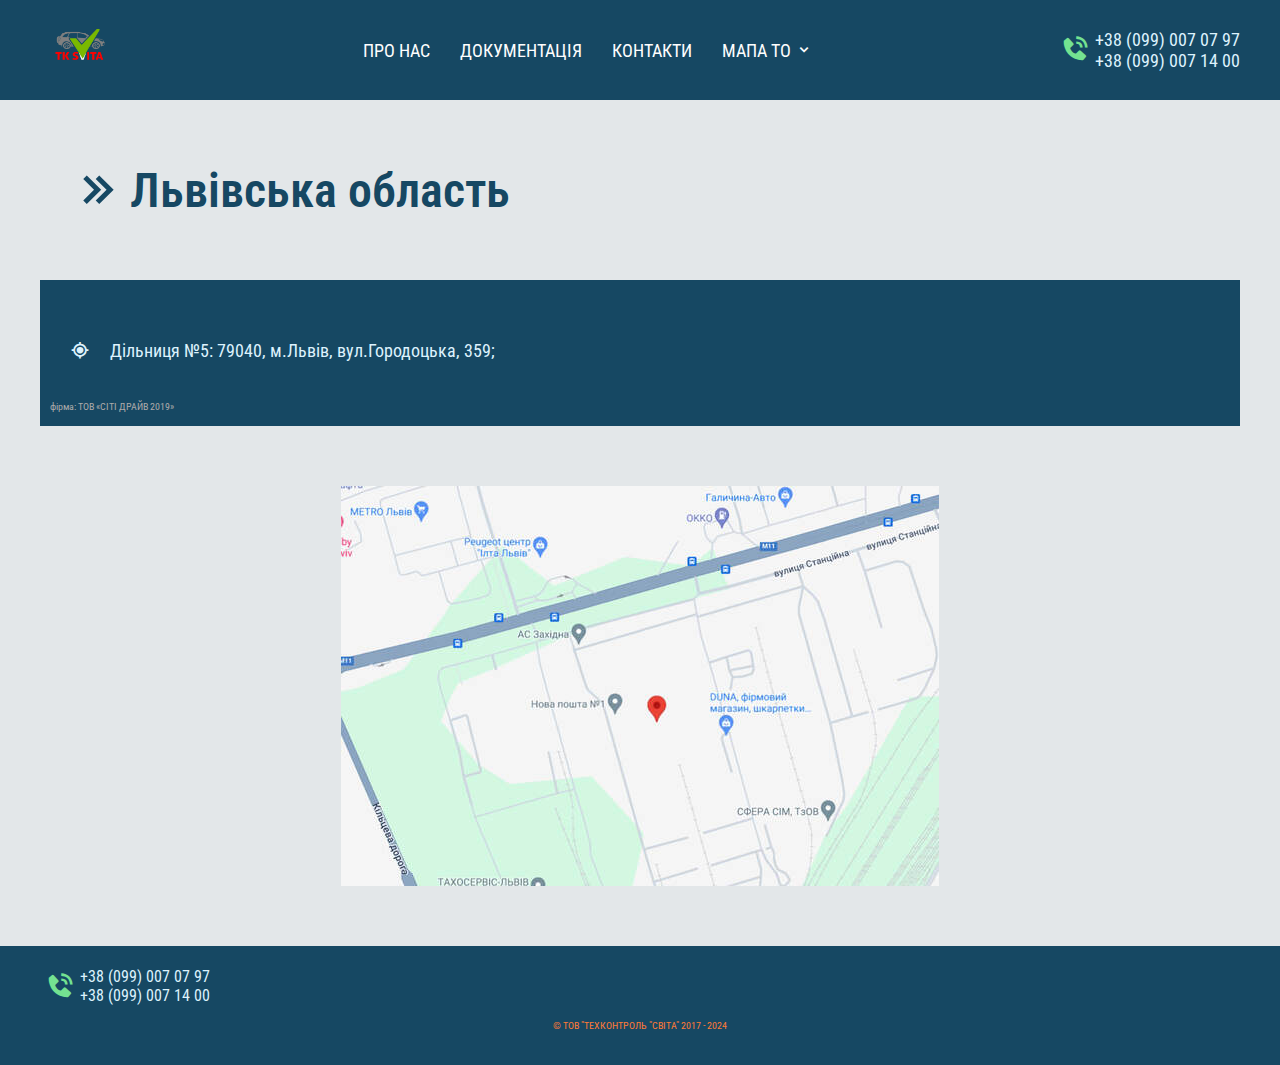
<file: lviv.html>
<!DOCTYPE html>
<html lang="en">
<head>
  <meta charset="UTF-8">
  <meta name="viewport" content="width=device-width, initial-scale=1.0">
  <meta http-equiv="X-UA-Compatible" content="ie=edge">
  <link rel="stylesheet" href="https://cdn.jsdelivr.net/npm/boxicons@latest/css/boxicons.min.css">
  <link rel="preconnect" href="https://fonts.gstatic.com">
  <link href="https://fonts.googleapis.com/css2?family=Fira+Sans:wght@200;300;400;500;600;700;800;900&family=Roboto+Condensed&display=swap" rel="stylesheet">
  <link rel="shortcut icon" href="images/bxs-truck.svg">
  <title>Сертифікація транспорту в Україні. ТОВ "ТК "СВІТА"</title>
  <link rel="stylesheet" href="css/reset.css">
  <link rel="stylesheet" href="css/slick.css">
  <link rel="stylesheet" href="css/jquery.fancybox.css">
  <link rel="stylesheet" href="css/style.css">
</head>
<body class="body__town">
  
<header class="header">
  <div class="container">
    <div class="header__inner">
      <a href="index.html" class="logo">
        <img src="images/Group.png" alt="Logo" class="logo__link">
      </a>
      <nav class="menu">
        <button class="menu__btn"></button>
        <ul class="menu__list">
          <li class="menu__item"><a href="#about" class="nemu__list-link">ПРО НАС</a></li>
          <li class="menu__item"><a href="#documents" class="nemu__list-link">ДОКУМЕНТАЦІЯ</a></li>
          <li class="menu__item"><a href="#contacts" class="nemu__list-link">КОНТАКТИ</a></li>
          <li class="menu__item dropdown" id="dropdown">
            <a href="#!" class="nemu__list-link">мапа ТО
            <i class='bx bx-chevron-down'></i>
            </a>
            <div class="dropdown-content">
              <a href="lviv.html">Львівська обл.</a>
              <a href="ivfr.html">Івано-Франківська обл.</a>
              <a href="kharkiv.html">Харківська обл.</a>
              <a href="poltava.html">Полтавська обл.</a>
              <a href="donetsk.html">Донецька обл.</a>
              <a href="khmelnytskyi.html">Хмельницька обл.</a>
              <a href="odessa.html">Одеська обл.</a>
              <a href="chernihivska.html">Чернігівська обл.</a>
              <a href="ternopilska.html">Тернопільська обл.</a>
          </div>
          </li>
        </ul>
      </nav>
      <div class="phone">
        <div class="phone-icon">
          <i class='bx bxs-phone-call' style='color:#74e291'  ></i>
        </div>
        <div class="phone_num">
          <a href="tel:+380990070797">+38 (099) 007 07 97</a>
          <a href="tel:+380990071400">+38 (099) 007 14 00</a>
        </div>
      </div>
    </div>
  </div>
</header>

<section class="town">
    <div class="container">
      <div class="town__block town__block-title">
        <i class='bx bx-chevrons-right'></i>
        <h2 class="block-title--h2">Львівська область</h2>
      </div>
      <div class="town__block town__block-address">
        <div class="town--address">
          <div class="town__block-address--i">
            <i class='bx bx-current-location'></i>
          </div>
          <p class="town__block-address--text">
            Дільниця №5: 79040, м.Львів, вул.Городоцька, 359;
          </p>
        </div>
        <div class="address__company-name">
          <p>фірма: ТОВ «СІТІ ДРАЙВ 2019»</p>
        </div>
      </div>
      <div class="town__block">
        <div class="town__block-map">
          <img src="images/maps/lviv.jpg" alt="image map">
        </div>
      </div>
    </div>
</section>

<footer class="footer">
  <div class="container">
    <div class="footer__top">
      <div class="phone-icon">
        <i class='bx bxs-phone-call' style='color:#74e291'  ></i>
      </div>
      <div class="footer__top-num">
        <a href="tel:+380990070797">+38 (099) 007 07 97</a>
        <a href="tel:+380990071400">+38 (099) 007 14 00</a>
      </div>
    </div>
  </div>
  <div class="footer__copyright">
    <p>© ТОВ "ТЕХКОНТРОЛЬ "СВІТА" 2017 - 2024</p>
  </div>
</footer>



  <script src="https://ajax.googleapis.com/ajax/libs/jquery/3.4.1/jquery.min.js"></script>
  <script src="js/slick.min.js"></script>
  <script src="js/jquery.fancybox.min.js"></script>
  <script src="js/main.js"></script>
</body>
</html>
</file>
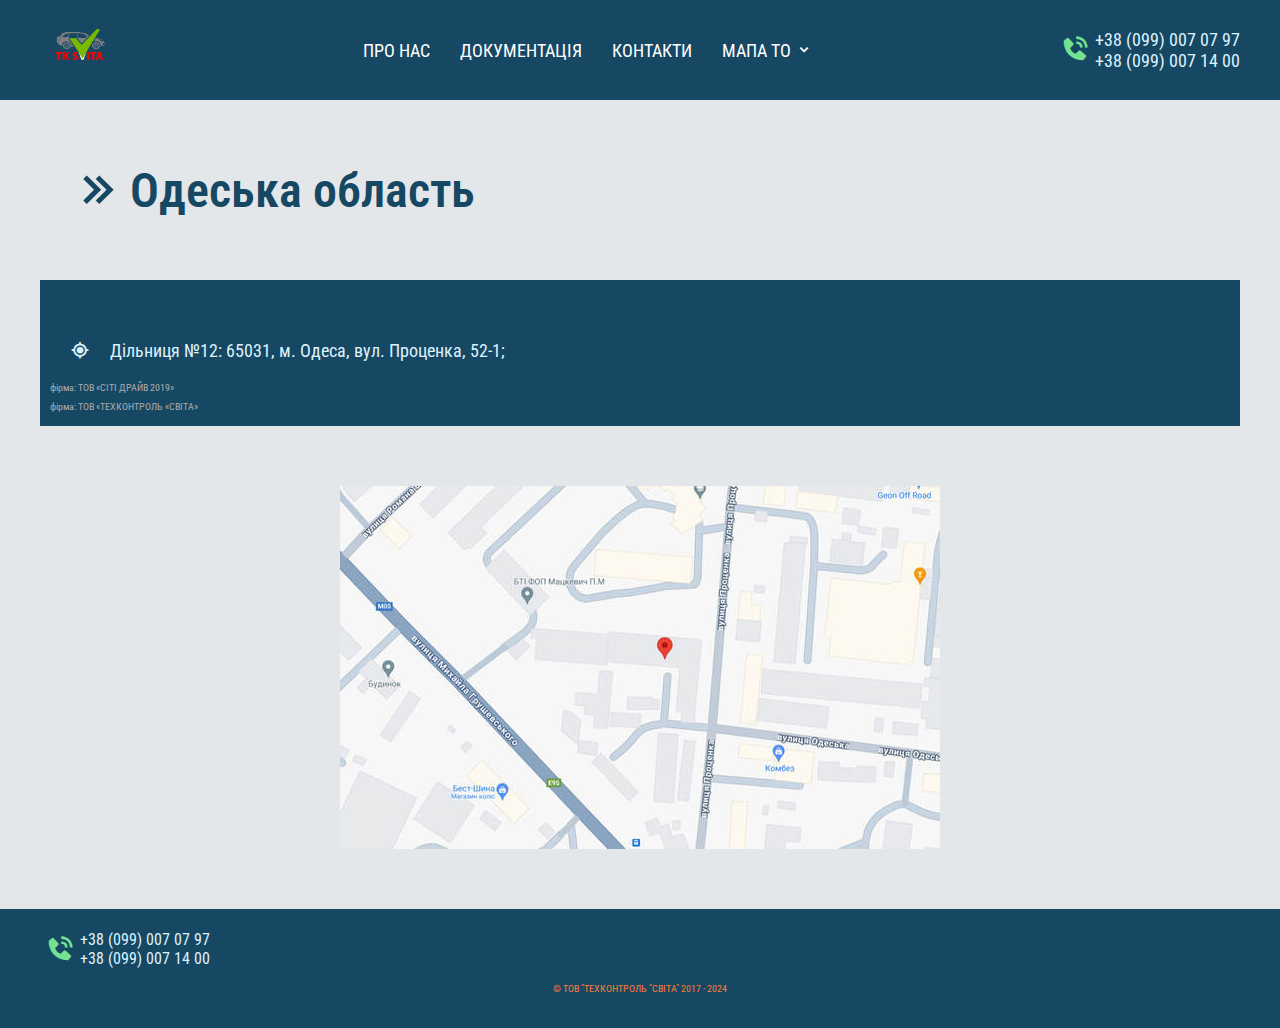
<file: odessa.html>
<!DOCTYPE html>
<html lang="en">
<head>
  <meta charset="UTF-8">
  <meta name="viewport" content="width=device-width, initial-scale=1.0">
  <meta http-equiv="X-UA-Compatible" content="ie=edge">
  <link rel="stylesheet" href="https://cdn.jsdelivr.net/npm/boxicons@latest/css/boxicons.min.css">
  <link rel="preconnect" href="https://fonts.gstatic.com">
  <link href="https://fonts.googleapis.com/css2?family=Fira+Sans:wght@200;300;400;500;600;700;800;900&family=Roboto+Condensed&display=swap" rel="stylesheet">
  <link rel="shortcut icon" href="images/bxs-truck.svg">
  <title>Сертифікація транспорту в Україні. ТОВ "ТК "СВІТА"</title>
  <link rel="stylesheet" href="css/reset.css">
  <link rel="stylesheet" href="css/slick.css">
  <link rel="stylesheet" href="css/jquery.fancybox.css">
  <link rel="stylesheet" href="css/style.css">
</head>
<body class="body__town">
  
<header class="header">
  <div class="container">
    <div class="header__inner">
      <a href="index.html" class="logo">
        <img src="images/Group.png" alt="Logo" class="logo__link">
      </a>
      <nav class="menu">
        <button class="menu__btn"></button>
        <ul class="menu__list">
          <li class="menu__item"><a href="#about" class="nemu__list-link">ПРО НАС</a></li>
          <li class="menu__item"><a href="#documents" class="nemu__list-link">ДОКУМЕНТАЦІЯ</a></li>
          <li class="menu__item"><a href="#contacts" class="nemu__list-link">КОНТАКТИ</a></li>
          <li class="menu__item dropdown" id="dropdown">
            <a href="#!" class="nemu__list-link">мапа ТО
            <i class='bx bx-chevron-down'></i>
            </a>
            <div class="dropdown-content">
              <a href="lviv.html">Львівська обл.</a>
              <a href="ivfr.html">Івано-Франківська обл.</a>
              <a href="kharkiv.html">Харківська обл.</a>
              <a href="poltava.html">Полтавська обл.</a>
              <a href="donetsk.html">Донецька обл.</a>
              <a href="khmelnytskyi.html">Хмельницька обл.</a>
              <a href="odessa.html">Одеська обл.</a>
              <a href="chernihivska.html">Чернігівська обл.</a>
              <a href="ternopilska.html">Тернопільська обл.</a>
          </div>
          </li>
        </ul>
      </nav>
      <div class="phone">
        <div class="phone-icon">
          <i class='bx bxs-phone-call' style='color:#74e291'  ></i>
        </div>
        <div class="phone_num">
          <a href="tel:+380990070797">+38 (099) 007 07 97</a>
          <a href="tel:+380990071400">+38 (099) 007 14 00</a>
        </div>
      </div>
    </div>
  </div>
</header>

<section class="town">
    <div class="container">
      <div class="town__block town__block-title">
        <i class='bx bx-chevrons-right'></i>
        <h2 class="block-title--h2">Одеська область</h2>
      </div>

      <div class="town__block town__block-address">
        <div class="town--address">
          <div class="town__block-address--i">
            <i class='bx bx-current-location'></i>
          </div>
          <p class="town__block-address--text">
            Дільниця №12: 65031, м. Одеса, вул. Проценка, 52-1;
          </p>
        </div>
        <div class="address__company-name">
          <p>фірма: ТОВ «СІТІ ДРАЙВ 2019»</p>
          <p>фірма: ТОВ «ТЕХКОНТРОЛЬ «СВІТА»</p>
        </div>
      </div>
      <div class="town__block">
        <div class="town__block-map">
          <img src="images/maps/odessa12.jpg" alt="image map">
        </div>
      </div>

    </div>
</section>

<footer class="footer">
  <div class="container">
    <div class="footer__top">
      <div class="phone-icon">
        <i class='bx bxs-phone-call' style='color:#74e291'  ></i>
      </div>
      <div class="footer__top-num">
        <a href="tel:+380990070797">+38 (099) 007 07 97</a>
        <a href="tel:+380990071400">+38 (099) 007 14 00</a>
      </div>
    </div>
  </div>
  <div class="footer__copyright">
    <p>© ТОВ "ТЕХКОНТРОЛЬ "СВІТА" 2017 - 2024</p>
  </div>
</footer>



  <script src="https://ajax.googleapis.com/ajax/libs/jquery/3.4.1/jquery.min.js"></script>
  <script src="js/slick.min.js"></script>
  <script src="js/jquery.fancybox.min.js"></script>
  <script src="js/main.js"></script>
</body>
</html>
</file>
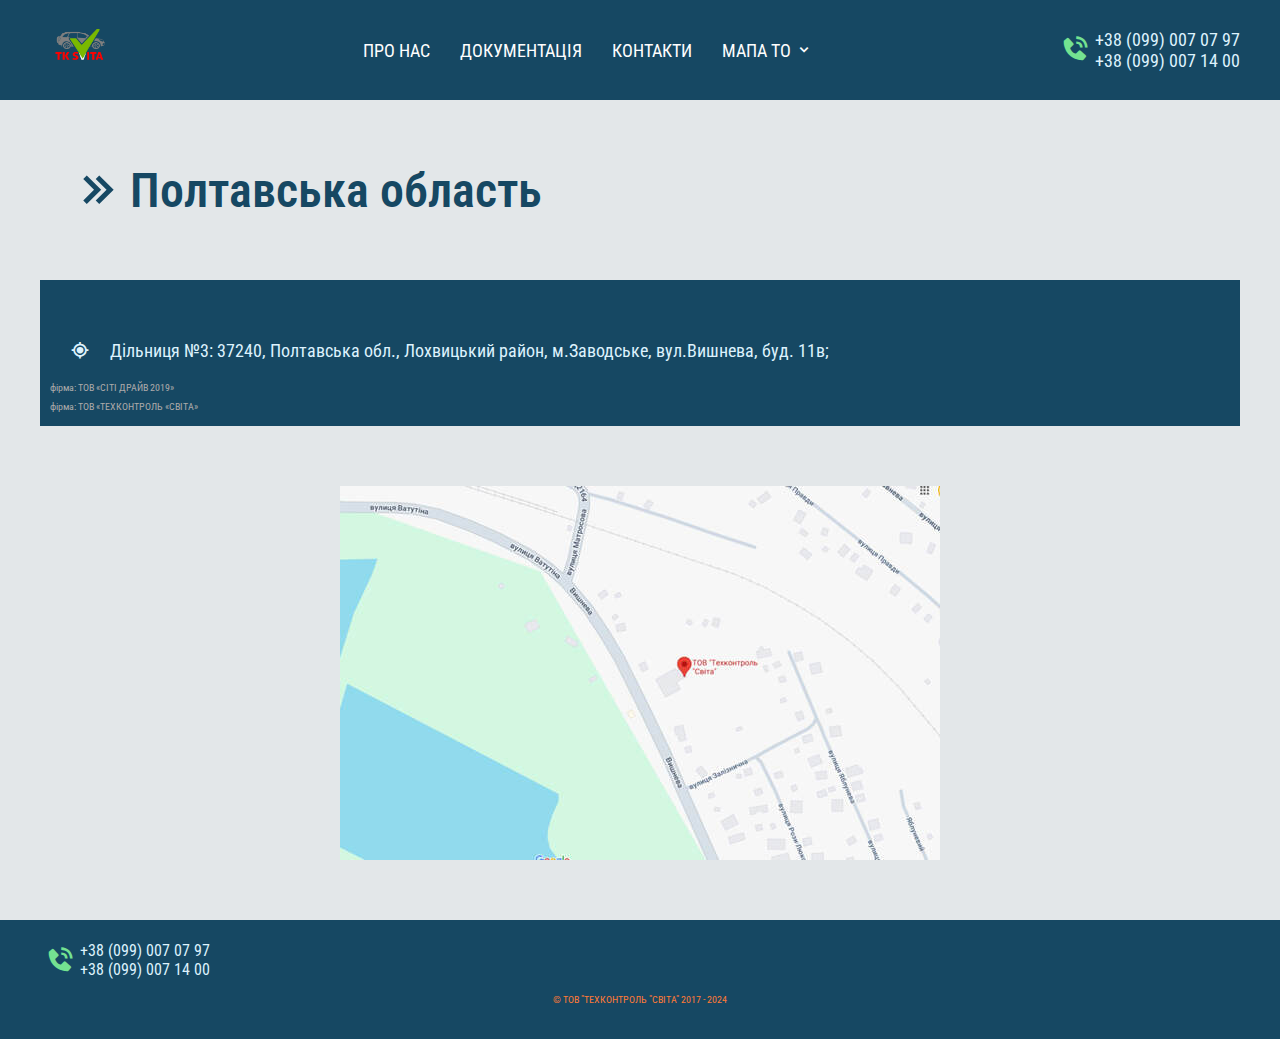
<file: poltava.html>
<!DOCTYPE html>
<html lang="en">
<head>
  <meta charset="UTF-8">
  <meta name="viewport" content="width=device-width, initial-scale=1.0">
  <meta http-equiv="X-UA-Compatible" content="ie=edge">
  <link rel="stylesheet" href="https://cdn.jsdelivr.net/npm/boxicons@latest/css/boxicons.min.css">
  <link rel="preconnect" href="https://fonts.gstatic.com">
  <link href="https://fonts.googleapis.com/css2?family=Fira+Sans:wght@200;300;400;500;600;700;800;900&family=Roboto+Condensed&display=swap" rel="stylesheet">
  <link rel="shortcut icon" href="images/bxs-truck.svg">
  <title>Сертифікація транспорту в Україні. ТОВ "ТК "СВІТА"</title>
  <link rel="stylesheet" href="css/reset.css">
  <link rel="stylesheet" href="css/slick.css">
  <link rel="stylesheet" href="css/jquery.fancybox.css">
  <link rel="stylesheet" href="css/style.css">
</head>
<body class="body__town">
  
<header class="header">
  <div class="container">
    <div class="header__inner">
      <a href="index.html" class="logo">
        <img src="images/Group.png" alt="Logo" class="logo__link">
      </a>
      <nav class="menu">
        <button class="menu__btn"></button>
        <ul class="menu__list">
          <li class="menu__item"><a href="#about" class="nemu__list-link">ПРО НАС</a></li>
          <li class="menu__item"><a href="#documents" class="nemu__list-link">ДОКУМЕНТАЦІЯ</a></li>
          <li class="menu__item"><a href="#contacts" class="nemu__list-link">КОНТАКТИ</a></li>
          <li class="menu__item dropdown" id="dropdown">
            <a href="#!" class="nemu__list-link">мапа ТО
            <i class='bx bx-chevron-down'></i>
            </a>
            <div class="dropdown-content">
              <a href="lviv.html">Львівська обл.</a>
              <a href="ivfr.html">Івано-Франківська обл.</a>
              <a href="kharkiv.html">Харківська обл.</a>
              <a href="poltava.html">Полтавська обл.</a>
              <a href="donetsk.html">Донецька обл.</a>
              <a href="khmelnytskyi.html">Хмельницька обл.</a>
              <a href="odessa.html">Одеська обл.</a>
              <a href="chernihivska.html">Чернігівська обл.</a>
              <a href="ternopilska.html">Тернопільська обл.</a>
          </div>
          </li>
        </ul>
      </nav>
      <div class="phone">
        <div class="phone-icon">
          <i class='bx bxs-phone-call' style='color:#74e291'  ></i>
        </div>
        <div class="phone_num">
          <a href="tel:+380990070797">+38 (099) 007 07 97</a>
          <a href="tel:+380990071400">+38 (099) 007 14 00</a>
        </div>
      </div>
    </div>
  </div>
</header>

<section class="town">
    <div class="container">
      <div class="town__block town__block-title">
        <i class='bx bx-chevrons-right'></i>
        <h2 class="block-title--h2">Полтавська область</h2>
      </div>

      <div class="town__block town__block-address">
        <div class="town--address">
          <div class="town__block-address--i">
            <i class='bx bx-current-location'></i>
          </div>
          <p class="town__block-address--text">
            Дільниця №3: 37240, Полтавська обл., Лохвицький район, м.Заводське, вул.Вишнева, буд. 11в;
          </p>
        </div>
        <div class="address__company-name">
          <p>фірма: ТОВ «СІТІ ДРАЙВ 2019»</p>
          <p>фірма: ТОВ «ТЕХКОНТРОЛЬ «СВІТА»</p>
        </div>
      </div>
      <div class="town__block">
        <div class="town__block-map">
          <img src="images/maps/poltava3.jpg" alt="image map">
        </div>
      </div>
    </div>
</section>

<footer class="footer">
  <div class="container">
    <div class="footer__top">
      <div class="phone-icon">
        <i class='bx bxs-phone-call' style='color:#74e291'  ></i>
      </div>
      <div class="footer__top-num">
        <a href="tel:+380990070797">+38 (099) 007 07 97</a>
        <a href="tel:+380990071400">+38 (099) 007 14 00</a>
      </div>
    </div>
  </div>
  <div class="footer__copyright">
    <p>© ТОВ "ТЕХКОНТРОЛЬ "СВІТА" 2017 - 2024</p>
  </div>
</footer>



  <script src="https://ajax.googleapis.com/ajax/libs/jquery/3.4.1/jquery.min.js"></script>
  <script src="js/slick.min.js"></script>
  <script src="js/jquery.fancybox.min.js"></script>
  <script src="js/main.js"></script>
</body>
</html>
</file>
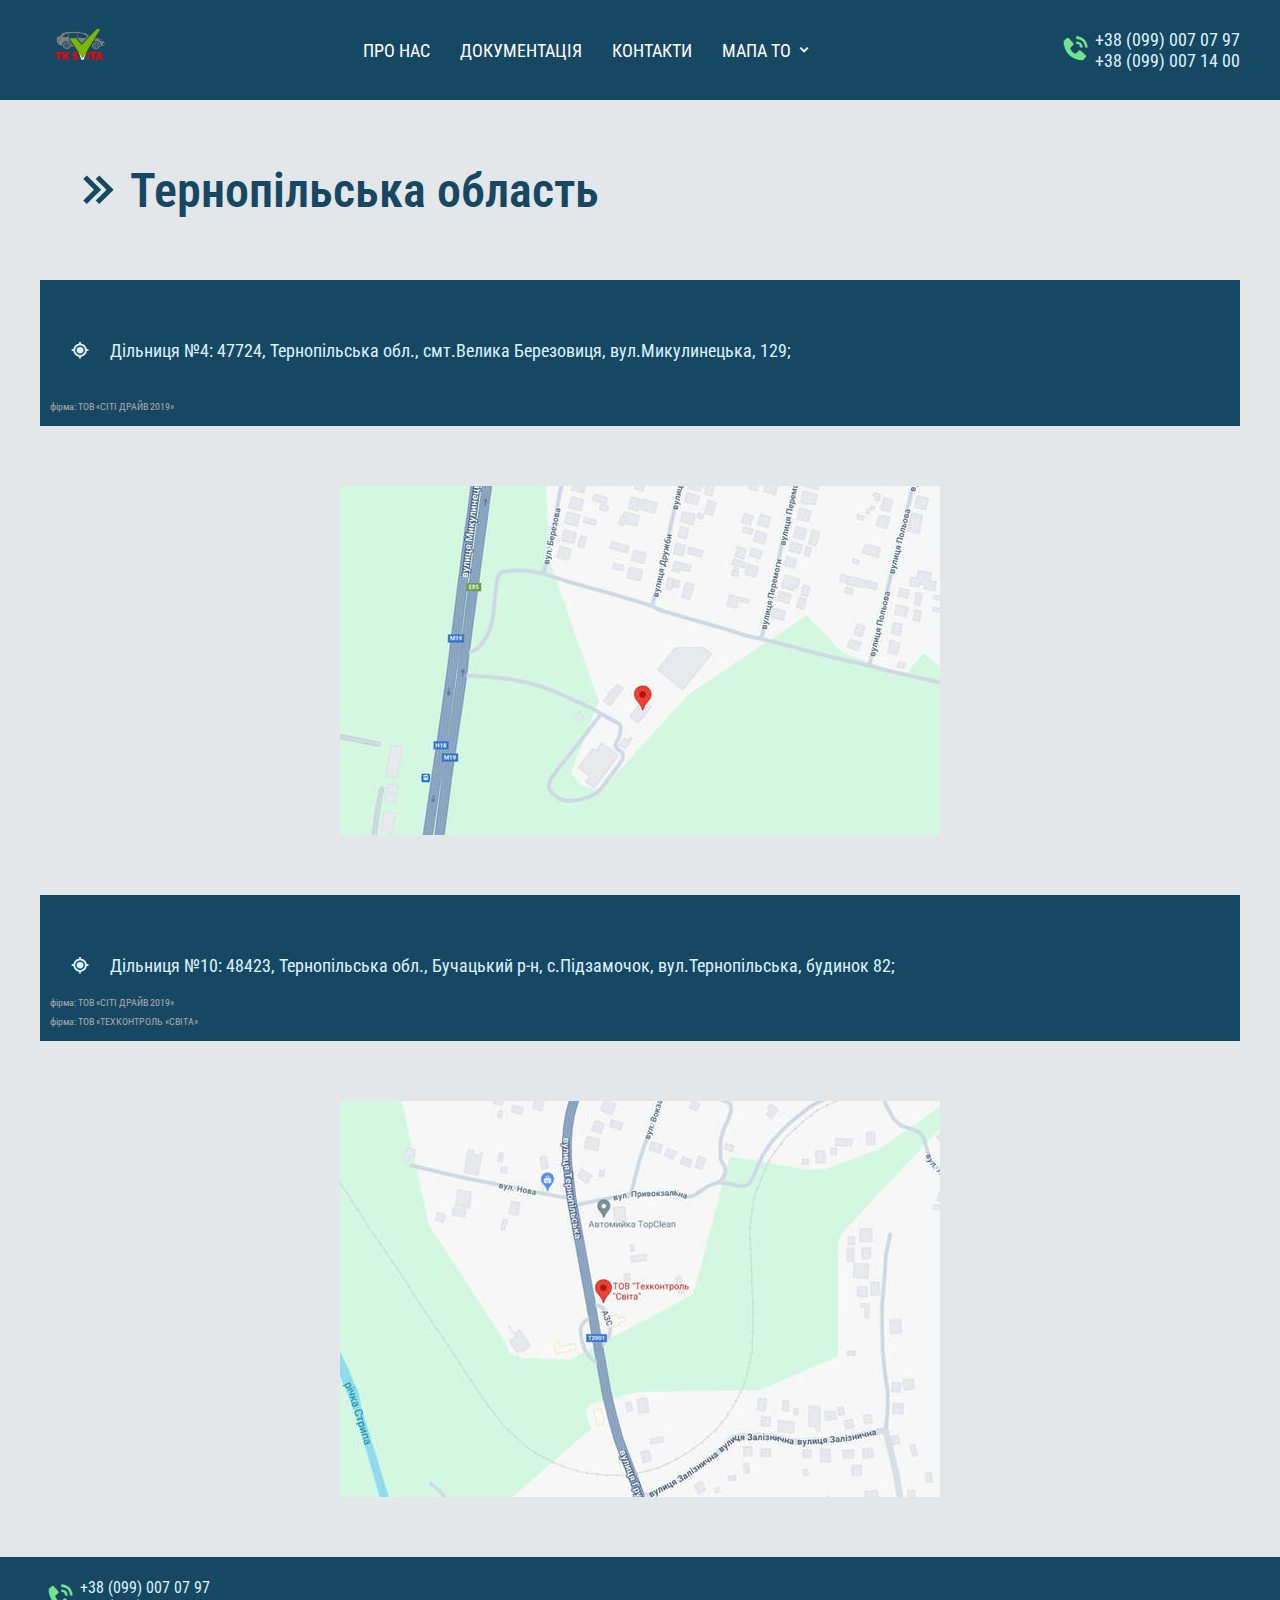
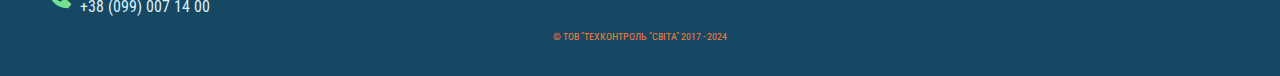
<file: ternopilska.html>
<!DOCTYPE html>
<html lang="en">
<head>
  <meta charset="UTF-8">
  <meta name="viewport" content="width=device-width, initial-scale=1.0">
  <meta http-equiv="X-UA-Compatible" content="ie=edge">
  <link rel="stylesheet" href="https://cdn.jsdelivr.net/npm/boxicons@latest/css/boxicons.min.css">
  <link rel="preconnect" href="https://fonts.gstatic.com">
  <link href="https://fonts.googleapis.com/css2?family=Fira+Sans:wght@200;300;400;500;600;700;800;900&family=Roboto+Condensed&display=swap" rel="stylesheet">
  <link rel="shortcut icon" href="images/bxs-truck.svg">
  <title>Сертифікація транспорту в Україні. ТОВ "ТК "СВІТА"</title>
  <link rel="stylesheet" href="css/reset.css">
  <link rel="stylesheet" href="css/slick.css">
  <link rel="stylesheet" href="css/jquery.fancybox.css">
  <link rel="stylesheet" href="css/style.css">
</head>
<body class="body__town">
  
<header class="header">
  <div class="container">
    <div class="header__inner">
      <a href="index.html" class="logo">
        <img src="images/Group.png" alt="Logo" class="logo__link">
      </a>
      <nav class="menu">
        <button class="menu__btn"></button>
        <ul class="menu__list">
          <li class="menu__item"><a href="#about" class="nemu__list-link">ПРО НАС</a></li>
          <li class="menu__item"><a href="#documents" class="nemu__list-link">ДОКУМЕНТАЦІЯ</a></li>
          <li class="menu__item"><a href="#contacts" class="nemu__list-link">КОНТАКТИ</a></li>
          <li class="menu__item dropdown" id="dropdown">
            <a href="#!" class="nemu__list-link">мапа ТО
            <i class='bx bx-chevron-down'></i>
            </a>
            <div class="dropdown-content">
              <a href="lviv.html">Львівська обл.</a>
              <a href="ivfr.html">Івано-Франківська обл.</a>
              <a href="kharkiv.html">Харківська обл.</a>
              <a href="poltava.html">Полтавська обл.</a>
              <a href="donetsk.html">Донецька обл.</a>
              <a href="khmelnytskyi.html">Хмельницька обл.</a>
              <a href="odessa.html">Одеська обл.</a>
              <a href="chernihivska.html">Чернігівська обл.</a>
              <a href="ternopilska.html">Тернопільська обл.</a>
          </div>
          </li>
        </ul>
      </nav>
      <div class="phone">
        <div class="phone-icon">
          <i class='bx bxs-phone-call' style='color:#74e291'  ></i>
        </div>
        <div class="phone_num">
          <a href="tel:+380990070797">+38 (099) 007 07 97</a>
          <a href="tel:+380990071400">+38 (099) 007 14 00</a>
        </div>
      </div>
    </div>
  </div>
</header>

<section class="town">
    <div class="container">
      <div class="town__block town__block-title">
        <i class='bx bx-chevrons-right'></i>
        <h2 class="block-title--h2">Тернопільська область</h2>
      </div>

      <div class="town__block town__block-address">
        <div class="town--address">
          <div class="town__block-address--i">
            <i class='bx bx-current-location'></i>
          </div>
          <p class="town__block-address--text">
            Дільниця №4: 47724, Тернопільська обл., смт.Велика Березовиця, вул.Микулинецька, 129;
          </p>
        </div>
        <div class="address__company-name">
          <p>фірма: ТОВ «СІТІ ДРАЙВ 2019»</p>
        </div>
      </div>
      <div class="town__block">
        <div class="town__block-map">
          <img src="images/maps/ternop4.jpg" alt="image map">
        </div>
      </div>

      <div class="town__block town__block-address">
        <div class="town--address">
          <div class="town__block-address--i">
            <i class='bx bx-current-location'></i>
          </div>
          <p class="town__block-address--text">
            Дільниця №10: 48423, Тернопільська обл., Бучацький р-н, с.Підзамочок, вул.Тернопільська, будинок 82;
          </p>
        </div>
        <div class="address__company-name">
          <p>фірма: ТОВ «СІТІ ДРАЙВ 2019»</p>
          <p>фірма: ТОВ «ТЕХКОНТРОЛЬ «СВІТА»</p>
        </div>
      </div>
      <div class="town__block">
        <div class="town__block-map">
          <img src="images/maps/ternop10.jpg" alt="image map">
        </div>
      </div>     
    </div>
</section>

<footer class="footer">
  <div class="container">
    <div class="footer__top">
      <div class="phone-icon">
        <i class='bx bxs-phone-call' style='color:#74e291'  ></i>
      </div>
      <div class="footer__top-num">
        <a href="tel:+380990070797">+38 (099) 007 07 97</a>
        <a href="tel:+380990071400">+38 (099) 007 14 00</a>
      </div>
    </div>
  </div>
  <div class="footer__copyright">
    <p>© ТОВ "ТЕХКОНТРОЛЬ "СВІТА" 2017 - 2024</p>
  </div>
</footer>



  <script src="https://ajax.googleapis.com/ajax/libs/jquery/3.4.1/jquery.min.js"></script>
  <script src="js/slick.min.js"></script>
  <script src="js/jquery.fancybox.min.js"></script>
  <script src="js/main.js"></script>
</body>
</html>
</file>
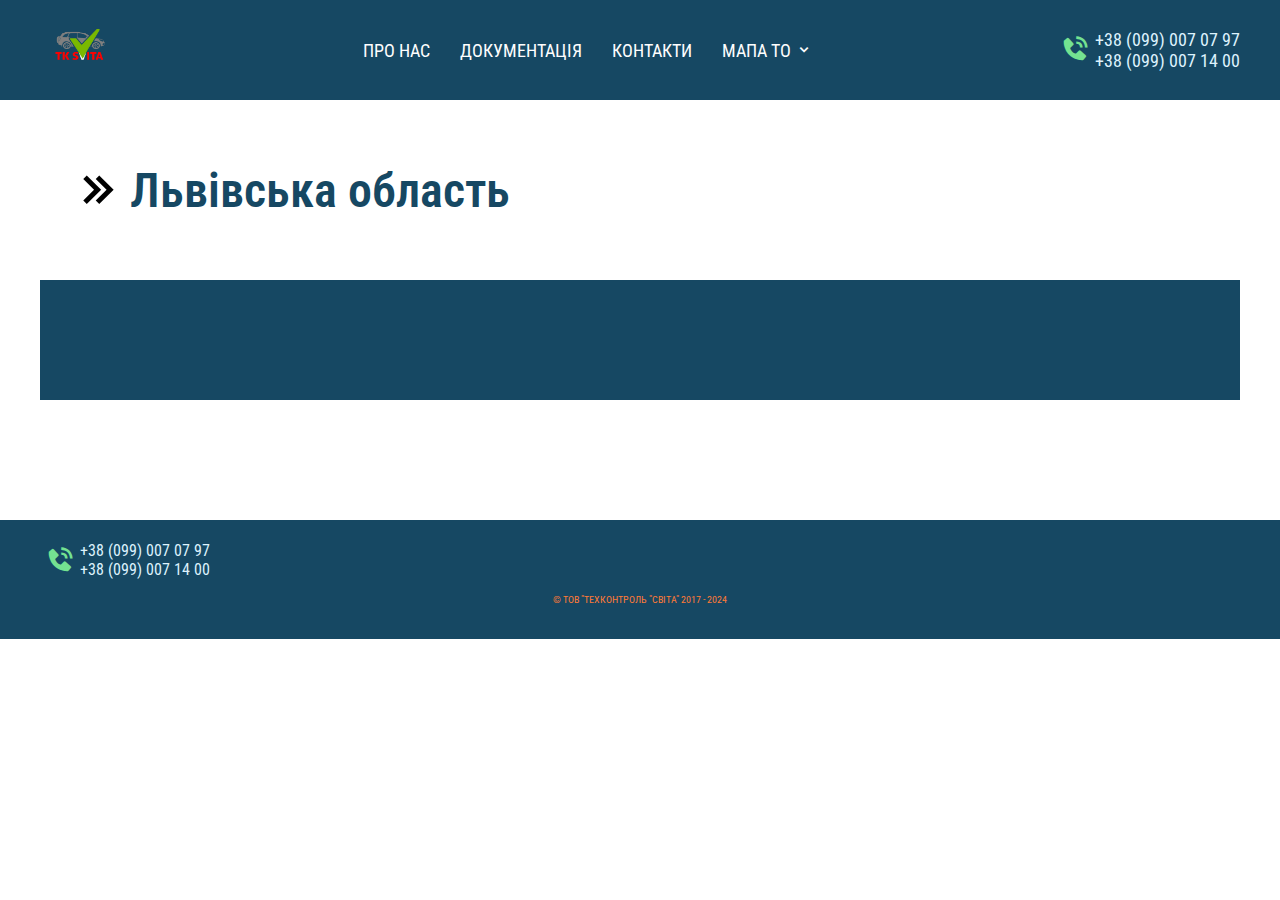
<file: towns/lviv.html>
<!DOCTYPE html>
<html lang="en">
<head>
  <meta charset="UTF-8">
  <meta name="viewport" content="width=device-width, initial-scale=1.0">
  <meta http-equiv="X-UA-Compatible" content="ie=edge">
  <link rel="stylesheet" href="https://cdn.jsdelivr.net/npm/boxicons@latest/css/boxicons.min.css">
  <link rel="preconnect" href="https://fonts.gstatic.com">
  <link href="https://fonts.googleapis.com/css2?family=Fira+Sans:wght@200;300;400;500;600;700;800;900&family=Roboto+Condensed&display=swap" rel="stylesheet">
  <link rel="shortcut icon" href="/images/bxs-truck.svg">
  <title>Сертифікація транспорту в Україні. ТОВ "ТК "СВІТА"</title>
  <link rel="stylesheet" href="/css/reset.css">
  <link rel="stylesheet" href="/css/slick.css">
  <link rel="stylesheet" href="/css/jquery.fancybox.css">
  <link rel="stylesheet" href="/css/style.css">
</head>
<body>
  
<header class="header">
  <div class="container">
    <div class="header__inner">
      <a href="/index.html" class="logo">
        <img src="/images/Group.png" alt="Logo" class="logo__link">
      </a>
      <nav class="menu">
        <button class="menu__btn"></button>
        <ul class="menu__list">
          <li class="menu__item"><a href="#about" class="nemu__list-link">ПРО НАС</a></li>
          <li class="menu__item"><a href="#documents" class="nemu__list-link">ДОКУМЕНТАЦІЯ</a></li>
          <li class="menu__item"><a href="#contacts" class="nemu__list-link">КОНТАКТИ</a></li>
          <li class="menu__item dropdown" id="dropdown">
            <a href="#!" class="nemu__list-link">мапа ТО
            <i class='bx bx-chevron-down'></i>
            </a>
            <div class="dropdown-content">
              <a href="#">Львівська обл.</a>
              <a href="#">Івано-Франківська обл.</a>
              <a href="#">Харківська обл.</a>
              <a href="#">Полтавська обл.</a>
              <a href="#">Донецька обл.</a>
              <a href="#">Хмельницька обл.</a>
              <a href="#">Одеська обл.</a>
              <a href="#">Чернігівська обл.</a>
          </div>
          </li>
        </ul>
      </nav>
      <div class="phone">
        <div class="phone-icon">
          <i class='bx bxs-phone-call' style='color:#74e291'  ></i>
        </div>
        <div class="phone_num">
          <a href="tel:+380990070797">+38 (099) 007 07 97</a>
          <a href="tel:+380990071400">+38 (099) 007 14 00</a>
        </div>
      </div>
    </div>
  </div>
</header>

<section class="town">
    <div class="container">
      <div class="town__block town__block-title">
        <i class='bx bx-chevrons-right' style='color:#000'  ></i>
        <h2 class="block-title--h2">Львівська область</h2>
      </div>
      <div class="town__block town__block-address">

      </div>
      <div class="town__block town__block-map">

      </div>
    </div>
</section>

<footer class="footer">
  <div class="container">
    <div class="footer__top">
      <div class="phone-icon">
        <i class='bx bxs-phone-call' style='color:#74e291'  ></i>
      </div>
      <div class="footer__top-num">
        <a href="tel:+380990070797">+38 (099) 007 07 97</a>
        <a href="tel:+380990071400">+38 (099) 007 14 00</a>
      </div>
    </div>
  </div>
  <div class="footer__copyright">
    <p>© ТОВ "ТЕХКОНТРОЛЬ "СВІТА" 2017 - 2024</p>
  </div>
</footer>



  <script src="https://ajax.googleapis.com/ajax/libs/jquery/3.4.1/jquery.min.js"></script>
  <script src="/js/slick.min.js"></script>
  <script src="/js/jquery.fancybox.min.js"></script>
  <script src="/js/main.js"></script>
</body>
</html>
</file>
<file: css/style.css>
*,
*::after,
*::before {
    margin: 0;
    padding: 0;
    outline: none;
    box-sizing: inherit;
    list-style: none;
   
}
html {
    font-size: 62.5%;
    box-sizing: border-box;
}
a {
    text-decoration: none;
}

.container {
    max-width: 122rem;
    padding: 0 1rem;
    margin: 0 auto;
}
body {
    color: #1B1818;
    font-size: 1.6rem;
    line-height: 1.9rem;
    font-family: 'Roboto Condensed', sans-serif;
    font-weight: 400;
}
/* font-family: 'Fira Sans', sans-serif;
font-family: 'Roboto Condensed', sans-serif; */


.header{
    background: #164863;
}
.header__inner {
    display: flex;
    justify-content: space-between;
    align-items: center;
    height: 10rem;
}
.menu__btn {
    display: none; 
    width: 35px;
    height: 24px;
    border: none;
    cursor: pointer;
    background: transparent;
    border-top: 2px solid #fefefe;
    border-bottom: 2px solid #fefefe;
    position: relative;
}
.menu__btn::before {
    content: '';
    position: absolute;
    width: 3.5rem;
    height: 2px;
    background-color: #fefefe;
    left: 0;
    top: 9px;
}
.logo__link{
    width: 8rem;
    height: 4rem;
}
.menu__list {
    display: flex;
}
.menu__item {
    margin: 0 1.5rem;
}
.nemu__list-link {
    text-transform: uppercase;
    color: #fefefe;
    font-size: 1.8rem;
    line-height: 2.1rem;
    padding-bottom: .5rem;
    transition: all 0.3s;
    border-bottom: .1rem solid transparent;
}
.nemu__list-link:hover {
    border-bottom: .1rem solid #fefefe;
}
.phone {
    font-size: 1.8rem;
    line-height: 2.1rem;
    color: #74E291;
    color: #DDF2FD;
    display: flex;
    justify-content: center;

}
.phone_num, .footer__top-num{
    display: flex;
    flex-direction: column;
}
.phone_num a,
.footer__top-num a {
    color: #DDF2FD;
}
.phone_num a:hover,
.footer__top-num a:hover {
    color: #74E291;
}


.dropdown-content {
    display: none;
    position: absolute;
    background-color: #f9f9f9;
    min-width: 160px;
    box-shadow: 0 8px 16px 0 rgba(0,0,0,0.2);
    z-index: 1;
}

.dropdown-content a {
    color: black;
    padding: 12px 16px;
    text-decoration: none;
    display: block;
}
.dropdown-content a:hover {
    background-color: #164863;
    color: #DDF2FD;
}


.dropdown:hover .dropdown-content {
    display: block;
}

/* MAIN */
.top{
    padding-bottom: 10rem;
}
.top__heading {
    display: flex;
    padding: 5rem 0 3rem;
}
.top__content {
    text-align: center;
    padding-top: 9rem;
    width: 50%;
}
.top__title {
    font-family: 'Fira Sans', sans-serif;
    font-weight: 500;
    font-size: 4.8rem;
    line-height: 5.8rem;
    margin: 0 auto 2rem;
    max-width: 45.5rem;
}
.top__text {
    font-size: 2.4rem;
    line-height: 2.8rem;
    margin: 0 auto 6rem;
    max-width: 47rem;
}
.application-btn {
    text-transform: uppercase;
    color: #fefefe;
    background: #FE7A36;
    padding: 1.6rem 1.9rem 1.5rem;
    transition: all .5s;
    border: 1px solid transparent;
    display: inline-block;
}
.application-btn:hover {
    color: #FE7A36;
    background: #fefefe;
    border: 1px solid #FE7A36;
}

.top__slider {
    max-width: 50%;  
}
.top__slider .slick-dots {
    position: absolute;
    right: 0;
    top: 50%;
    transform: translateY(-50%);
}
.slick-dots {
    list-style: none;
    text-align: center;
}
.slick-dots button {
    font-size: 0;
    width: 0.8rem;
    height: 0.8rem;
    background-color: #332208;
    border: none;
    border-radius: 50%;
    padding: 0;
    margin: 0 auto;
}
.slick-active button {
    transform: scale(2);
}

.top__bottom {
    display: flex;
    align-items: flex-end;
    justify-content: space-between;
    margin-bottom: 3rem;
}
.top__items {
    width: 50%;
    display: flex;
    justify-content: space-around;
}
.top__item {
    border: 1px solid #164863;
    padding: 1rem;
    width: 15rem;
    height: 15rem;
    display: flex;
    flex-direction: column;
    align-items: center;
    justify-content: space-around;
    text-align: center;
    box-shadow: 0px 4px 4px rgba(0, 0, 0, 0.25);
    cursor: pointer;
    transition: all .3s;
}
.top__item:hover {
    transform: scale(1.25);
}

/* SECTION certification */
.certification{
    padding: 7rem 0;
}
.certification__inner{
    display: flex;
    flex-direction: column;
}
.certification__text-first{
    margin-bottom: 7rem;
}
.certification__text-second h4{
    margin-bottom: 1rem;
}
/* SECTION SEARCH*/
.search {
    padding: 10rem 0;
    background-color: #164863;
}
.search__inner {
    display: flex;
    flex-direction: column;
    align-items: center;
    justify-content: center;
}
.search__title {
    color: #fefefe;
    font-weight: 400;
    font-size: 2.4rem;
    line-height: 3rem;
    letter-spacing: 2px;
}

.search__button {
    min-width: 20rem;
    height: 6rem;
    border-bottom: 1px solid #fefefe;
    padding: 0;
    margin: 0 auto;
    position: relative;
    margin-left: 4rem;
    cursor: pointer;
}
.search__button-text {
    font-size: 1.5rem;
    position: absolute;
    bottom: 0;
    left: -4rem;
    color: #fefefe;
}
/* .button {
    transform: scale(2);
} */

/* SECTION RENT */
.rent {
    padding: 10rem 0;
}
.rent__inner {
    display: flex;
    flex-direction: column;
}
.rent__content {
    min-width: 300px;
    width: 100%;
}
.rent__title {
    font-family: 'Fira Sans', sans-serif;
    font-weight: 500;
    font-size: 2.4rem;
    line-height: 3rem;
    margin-bottom: 3rem;
}
.rent__text {
    margin-bottom: 2rem;
}
.rent__text + .rent__text {
    margin-bottom: 4rem;
}
.rent__items{
    width: 100%;
    display: grid;
    grid-template-columns: repeat(4, 1fr);
    grid-gap: 2rem;
}
.renrt__item {
    border: 1px solid #164863;
    min-height: 25rem;
    padding: 2rem 3.5rem;
    text-align: center;
    display: flex;
    flex-direction: column;
    justify-content: space-around;
}
.rent__item-num {
    font-family: 'Fira Sans', sans-serif;
    font-weight: 500;
    font-size: 9.6rem;
    line-height: 11.5rem;
    opacity: 0.1;
}
.rent__item-title {
    font-family: 'Fira Sans', sans-serif;
    font-weight: 500;
    font-size: 1.8rem;
    line-height: 2.2rem;
    margin-bottom: auto;
}


/* benefits */
.benefits {
    padding: 10rem 0;
}
.benefits__items {
    display: flex;
    justify-content: space-between;
    align-items: center;
}
.benefits__title {
    font-family: 'Fira Sans', sans-serif;
    font-weight: 500;
    font-size: 2.4rem;
    line-height: 2.9rem;
    margin-bottom: 5rem;
}
.benefits__list {
    width: 60rem;
    list-style: none;
}
.benefits__list-item {
    margin-bottom: 2.7em;
    padding-right: 2.6rem;
    position: relative;
    text-align: right;
}
.benefits__list-item::after {
    content: '';
    position: absolute;
    width: 1.6rem;
    height: 1.6rem;
    background: #332208;
    background: #164863;
    border-radius: 50%;
    right: 0;
    top: 0.3rem;
}
.benefits__list-item:nth-child(1),
.benefits__list-item:nth-child(7){
    margin-right: 1rem;
}
.benefits__list-item:nth-child(2),
.benefits__list-item:nth-child(6){
    margin-right: 6rem;
}
.benefits__list-item:nth-child(3),
.benefits__list-item:nth-child(5){
    margin-right: 11rem;
}
.benefits__list-item:nth-child(4){
    margin-right: 15.5rem;
}

.benefits__images {
    max-width: 30rem;
}
.benefits__content {
    width: 30rem;
    text-align: right;
}
.benefits__text {
    margin-bottom: 3rem;
    text-align: right;
}
.benefits__text + .benefits__text {
    width: 26.7rem;
    margin-left: auto;
}


.reviews {
    padding: 10rem 0;
    background-color: #164863;
    color: #fefefe
}
.reviews__title {
    font-family: 'Fira Sans', sans-serif;
    font-weight: 500;
    font-size: 2.4rem;
    line-height: 2.9rem;
    margin-bottom: 7rem;
}
.reviews__slider {
}
.slick-initialized .reviews__item {
    display: flex;
}
.reviews__inner{
    display: flex;
    flex-direction: row;
    justify-content: space-between;
    padding: 0 3rem;
}
.reviews__item{
    position: relative;
    width: 150px;
    padding: 0;
    display: flex;
    flex-direction: column;
    align-items: center;
    justify-content: space-between;
    margin: 0 auto;
    text-align: center;
}
/* .reviews__item::after {
    content: '';
    position: absolute;
    top: -0.2rem;
    left: -.5rem;
    width: 2rem;
    height: 0.1rem;
    background-color: #74E291;
    z-index: 1;
} */
.reviews__item::before {
    content: '';
    position: absolute;
    top: -.5rem;
    left: -.2rem;
    width: 0.1rem;
    height: 6rem;
    background-color: #74E291;
    z-index: 1;
}

.reviews__item span{
    color: aqua;
    margin-top: 2rem;
    transition: all .5s linear;
}
.reviews__item:hover span{
    color: #74E291;
    font-weight: 500;
    font-size: 18px;
}

/* !!!!!!!!!!!!!! */
/* ecology */
.ecology{
    padding: 10rem 0;
}
.ecology__title{
    font-family: 'Fira Sans', sans-serif;
    font-weight: 500;
    font-size: 2.4rem;
    line-height: 2.9rem;
    margin-bottom: .5rem;
}
/* feedback */
.feedback {
    padding: 10rem 0;
}
.feedback__inner{
    display: flex;
    align-items: center;
}
.feedback__images{
    width: 50%;
}
.feedback__form{
    width: 41.5rem;
    margin: 0 auto;
}
.feedback__title{
    font-family: 'Fira Sans', sans-serif;
    font-weight: 500;
    font-size: 2.4rem;
    line-height: 2.9rem;
    margin-bottom: .5rem;
}
.feedback__text{
    margin-bottom: 3rem;
}
.feedback__input{
    display: block;
    padding: 2rem 0;
    width: 100%;
    border: none;
    border-bottom: 1px solid rgba(0, 0, 0, 0.1);
}
.feedback__input::placeholder {
    line-height: 1.9rem;
    font-size: 1.6rem;
    color: #1B1818;
    font-family: 'Roboto Condensed', sans-serif;
    font-weight: 400;
}
.feedback__btn{
    text-transform: uppercase;
    color: #fefefe;
    display: inline-block;
    background-color: #FE7A36;
    padding: 1.6rem 3.6rem 1.5rem;
    margin-top: 5rem;
    font-family: 'Roboto Condensed', sans-serif;
    font-weight: 400;
    font-size: 1.6rem;
    line-height: 1.9rem;
    border: 1px solid transparent;
    transition: all .3s;
}
.feedback__btn:hover {
    background-color: #fefefe;
    color: #FE7A36;
    border: 1px solid #FE7A36;
}

/* footer */
.footer{
    padding: 2rem 0;
    background: #164863;
}
.footer__top{
    display: flex;
    justify-content: start;
    align-items: center;
}
.footer__copyright{
    font-size: 1rem;
    display: flex;
    padding: 1rem 0;
    justify-content: center;
    align-items: center;
    color: #FE7A36;
}
.footer__copyright p {
    margin: 0 0.5rem;
}
.footer__top .phone{
    margin-right: auto;
}
.phone-icon {
    display: flex;
    align-items: center;
    justify-content: center;
    width: 4rem;
    height: 4rem;
}
.phone-icon i{
    font-size: 3rem;
}


@media (max-width: 1250px){
    .benefits__images {
        width: 40%;
    }
}
@media (max-width: 1170px){
    .rent__inner {
        flex-wrap: wrap;
        justify-content: space-around;
    }
    .rent__content {
        width: 100%;
        /* margin-top: 3rem; */
    }
}
@media (max-width: 1000px){
    .top__heading {
        display: block;
    }
    .top__content {
        width: 100%;
        padding-top: 3rem;
    }
    .top__slider {
        max-width: 100%;  
    }
    .top__slider-images {
        margin: 0 auto;
    }
    .top__bottom {
        display: block;
    }
    .top__links {
        padding-right: 0;
        margin-top: 5rem;
        text-align: center;
    }
    .top__items {
        width: 100%;
    }
    .benefits__items {
        flex-wrap: wrap;
        justify-content: space-around;
    }
    .benefits__content {
        width: 100%;
        margin-top: 3rem;
    }
    .benefits__text + .benefits__text {
        width: 100%;
    }
    .footer .menu {
        display: none;
    }

    .reviews__inner{
        display: grid;
        grid-column-gap: .5em;
        grid-row-gap: 3em;
        grid-template-columns: repeat(3, 1fr);
    }

}
@media (max-width: 860px){
    .header {
        /* z-index: 100; */
    }
    .menu {
        order: 1;
    }
    .menu__list {
        display: block;
        position: absolute;
        top: 10rem;
        left: 0;
        right: 0;
        background-color: #164863;
        text-align: center;
        padding: 2rem 0;
        transform: translateY(-50rem);
        transition: all 0.3s;
    }
    .menu__list.menu__list--active {
        transform: translateY(0);
    }
    .nemu__list-link {
        display: block;
        padding: 2rem 0;
    }
    .menu__btn {
        display: block;
    }
    .rent__inner div {
        margin: 0;
    }
    .top,
    .feedback,
    .reviews,
    .benefits,
    .footer,
    .rent {
        padding: 3rem 0;
    }
    .rent__items {
        /* grid-template-columns: repeat(auto, 1fr); */
        grid-template-columns: none;
    }
    .reviews__inner{
        grid-template-columns: repeat(2, 1fr);
    }
}
@media (max-width: 625px){
    .renrt__item {
        width: 100%;
        min-height: 24.5rem;
    }
    .rent__content {
        text-align: center;
    }
    .rent__item-title {
        margin-bottom: 2rem;
    }
    .reviews__title {
        margin-bottom: 2rem;
    }
    .reviews__inner{
        flex-direction: column;
        padding: 0;
    }
}
@media (max-width: 525px){
    .top__items {
        flex-wrap: wrap;
    }
    .top__item {
        margin: 2rem;
    }
    .benefits__items {
        display: flex;
        align-items: center;
        justify-content: center;
        width: 100%;
    }
    .benefits__list {
        width: 100%;
        display: inline-block;
    }
    .benefits__images {
        width: 70%;
    }
    .benefits__list-item {
        margin-right: 0;
        text-align-last: center;
        padding-right: 0;
        padding-left: 2.6rem;
    }
    .benefits__list-item::after  {
        right: auto;
        left: 2rem;
    }
    .feedback__images {
        display: none;
    }
    .footer {
        padding: 3rem 0 1.4rem;
    }
    .reviews__inner{
        grid-template-columns: repeat(1, 1fr);
    }
}
@media (max-width: 525px) {
    .footer__top {
        flex-direction: column;
        align-items: center;
    }
    .application-btn {
        margin-bottom: 2rem;
    }
}
@media (max-width: 410px){
    .top__item {
        width: 100%;     
    }
    .top__link + .top__link {
        margin-left: 0;
    }
    .top__links {
       text-align: center; 
    }
    .top__link {
        display: inline-block;
        margin: 1rem 1.5rem;
    }
    .renrt__item {
        margin: 3rem 0;
    }
}



/* TOWN1s */
.body__town{
    background-color: #e3e7e9;
}
.town__block {
    width: 100%;
    padding: 6rem 3rem;
}
.town__block-inner{
    padding: 6rem 3rem;
}
.town__block-title{
    display: flex;
    align-items: center;
}
.town__block-title i {
    font-size: 6rem;
    color: #164863;
}
.town__block-title h2 {
    font-size: 48px;
    font-weight: 600;
    color: #164863;
}

.town__block-address{
    background-color: #164863;
    display: flex;
    position: relative;
}
.address__company-name {
    position: absolute;
    left: 1rem;
    bottom: 1rem;
    font-size: 1rem;
    color: #acaaaa;
}
.town--address {
    display: flex;
    color: #DDF2FD;
}

.town__block-address--i {
    margin-right: 2rem;
    font-size: 2rem;
}
.town__block-address--text {
    font-size: 1.8rem;
    line-height: 2.1rem;
    padding-bottom: .5rem;
}

.town__block-map{
    display: flex;
    justify-content: center;
    align-items: center;
}
.town__block-map iframe{
    width: 550px; 
    height: 300px;
}




@media (max-width: 525px) {
    .town__block-title i {
        font-size: 3rem;
        color: #164863;
    }
    .town__block-title h2 {
        font-size: 24px;
        font-weight: 600;
        color: #164863;
    }
}
</file>
